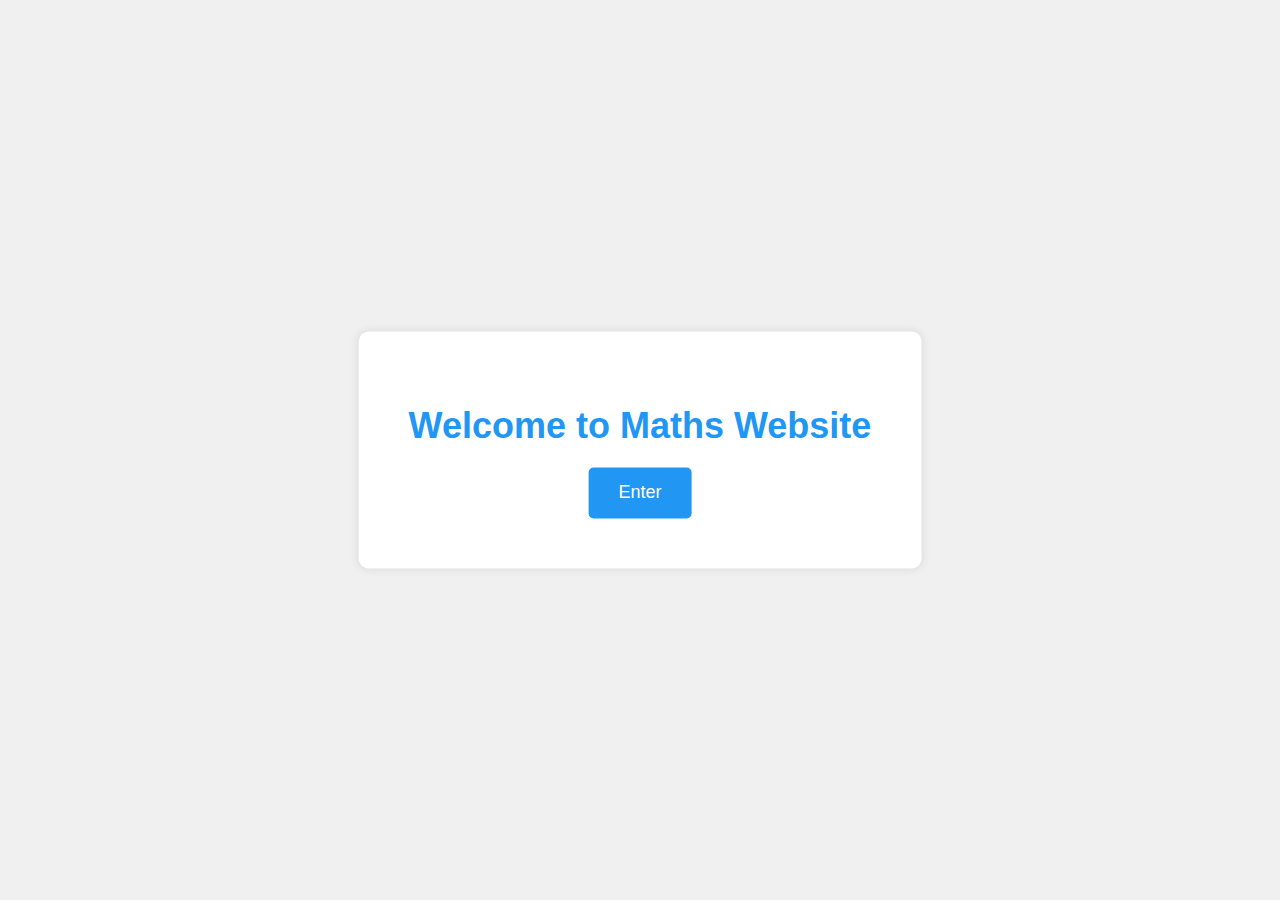
<file: index.html>
<!DOCTYPE html>
<html lang="en">
<head>
    <meta charset="UTF-8">
    <meta name="viewport" content="width=device-width, initial-scale=1.0">
    <title>Maths Website</title>
    <style>
        body { font-family: Arial, sans-serif; margin: 0; padding: 0; background-color: #fff; }
        #welcome-iframe { position: fixed; top: 0; left: 0; width: 100%; height: 100%; border: none; z-index: 1; background-color: #fff; }
        #main-content { text-align: center; margin-top: 50px; display: none; }
        .button { margin: 10px; padding: 15px 30px; font-size: 18px; cursor: pointer; border: none; border-radius: 5px; background-color: #2196F3; color: #fff;
            transition: background-color 0.3s ease; }
        .button:hover { background-color: #1976D2; }
        .welcome-container { position: absolute; top: 50%; left: 50%; transform: translate(-50%, -50%); text-align: center; background-color: #fff;
            padding: 50px; border-radius: 10px; box-shadow: 0 0 10px rgba(0, 0, 0, 0.1); }
        .welcome-container h1 { font-size: 36px; margin-bottom: 20px; color: #2196F3; }
        #enter-button { padding: 15px 30px; font-size: 18px; cursor: pointer; border: none; border-radius: 5px; background-color: #2196F3; color: #fff;
            transition: background-color 0.3s ease; }
        #enter-button:hover { background-color: #1976D2; }
    </style>
</head>
<body>
    <iframe id="welcome-iframe" srcdoc="
        <html>
            <body style='margin: 0; background-color: #f0f0f0;'>
                <div class='welcome-container'>
                    <h1>Welcome to Maths Website</h1>
                    <button id='enter-button'>Enter</button>
                    <script>
                        document.getElementById('enter-button').addEventListener('click', function() {
                            window.parent.document.getElementById('welcome-iframe').style.display = 'none';
                            window.parent.document.getElementById('main-content').style.display = 'block';
                        });
                    </script>
                </div>
                <style>
                    body { font-family: Arial, sans-serif; }
                    .welcome-container { position: absolute; top: 50%; left: 50%; transform: translate(-50%, -50%); text-align: center; background-color: #fff;
                        padding: 50px; border-radius: 10px; box-shadow: 0 0 10px rgba(0, 0, 0, 0.1); }
                    .welcome-container h1 { font-size: 36px; margin-bottom: 20px; color: #2196F3; }
                    #enter-button { padding: 15px 30px; font-size: 18px; cursor: pointer; border: none; border-radius: 5px; background-color: #2196F3;
                        color: #fff; transition: background-color 0.3s ease; }
                    #enter-button:hover { background-color: #1976D2; }
                </style>
            </body>
        </html>
    " frameborder="0" width="100%" height="100%"></iframe>
    <div id="main-content">
		<a href="https://harish040805.github.io/budget/"><button class="button" id="button1">Budget</button></a>
        <a href="https://harish040805.github.io/mathswebsite/bussinessmaths.html"><button class="button" id="button2">Bussiness Maths (Profit/Loss)</button></a>
		<a href="https://harish040805.github.io/mathswebsite/centeredpatterndrawer.html"><button class="button" id="button3">Centered Pattern Drawer</button></a>
		<a href="https://harish040805.github.io/mathswebsite/ceva.html"><button class="button" id="button4">CEVA (Custom Equation & Value Arbitration)</button></a>
		<a href="https://harish040805.github.io/newdatastructureconcepts/cycledetection.html"><button class="button" id="button5">Cycle Detection</button></a>
		<a href="https://harish040805.github.io/mathswebsite/eulersphicalculator.html"><button class="button" id="button6">Euler's φ (phi) Calculator</button></a>
		<a href="https://harish040805.github.io/mathswebsite/groupsandrings.html"><button class="button" id="button7">Groups & Rings</button></a>
		<a href="https://harish040805.github.io/mathswebsite/lcmhcfgcd.html"><button class="button" id="button8">LCM, HCF, GCD</button></a>
		<a href="https://harish040805.github.io/mathswebsite/linearcongruence.html"><button class="button" id="button9">Linear Congruence</button></a>
		<a href="https://harish040805.github.io/newtonslawofcooling/"><button class="button" id="button10">Newton's Law of Cooling</button></a>
		<a href="https://harish040805.github.io/mathswebsite/numberrangefinder.html"><button class="button" id="button11">Number Range Finder</button></a>
		<a href="https://harish040805.github.io/mathswebsite/primefinderfactorizer.html"><button class="button" id="button12">Prime Finder Factorizer</button></a>
    </div>
</body>
</html>
</file>
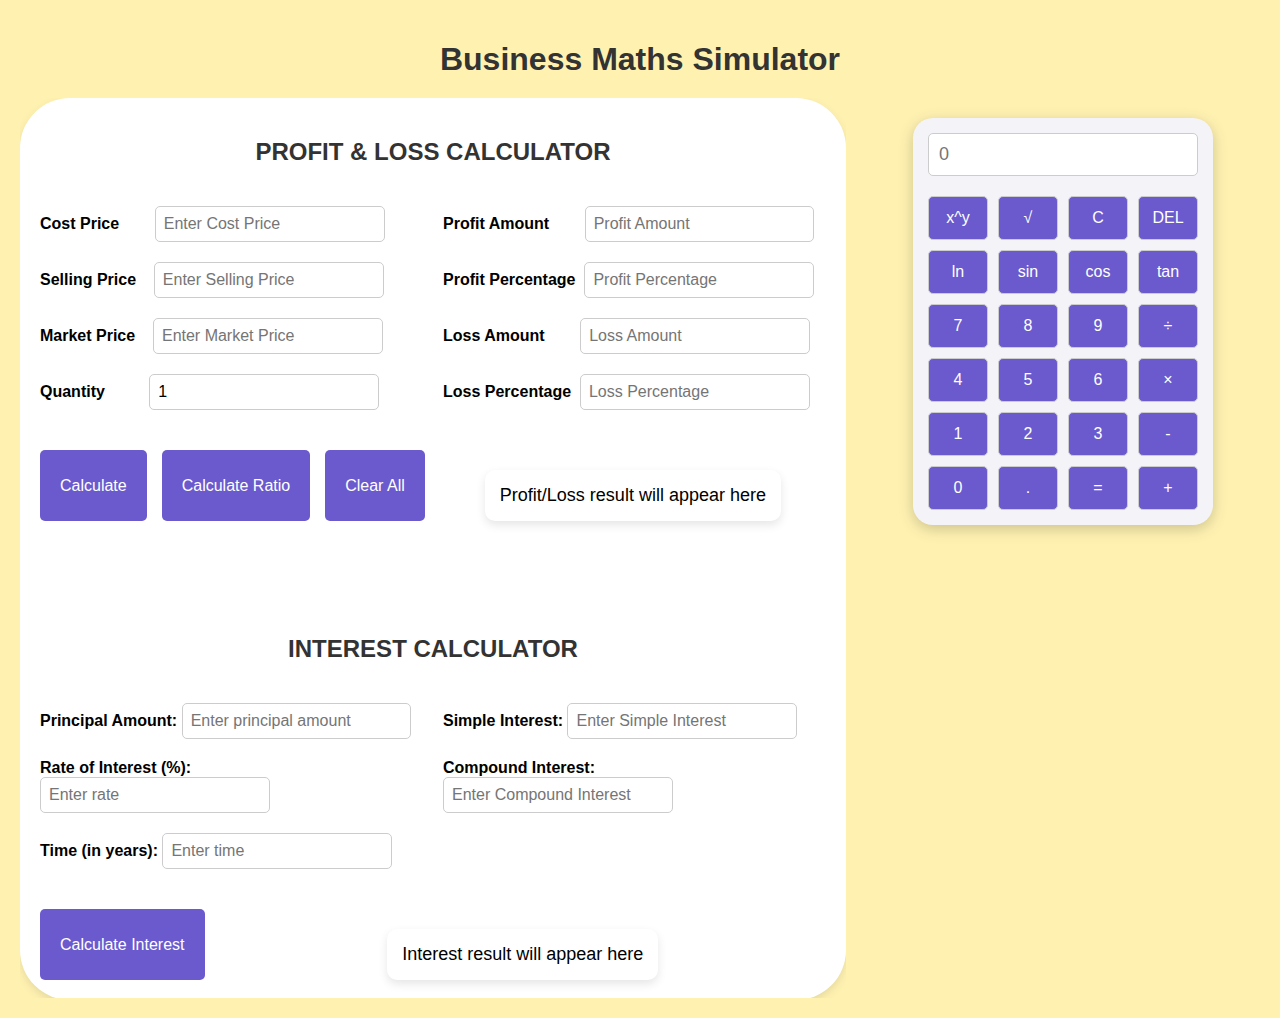
<file: bussinessmaths.html>
<!DOCTYPE html>
<html lang="en">
<head>
<meta charset="UTF-8">
<meta name="viewport" content="width=device-width, initial-scale=1.0">
<title>Business Maths Simulator</title>
<style>
body {font-family: Arial, sans-serif; background-color: #fff2b1; margin: 0; padding: 20px;}
h1.page-title {text-align: center; color: #333; margin-bottom: 20px;}
.container {max-width: 800px; margin: auto; background-color: #ffffff; padding: 20px; border-radius: 50px; display: flex; flex-wrap: wrap; gap: 20px; box-shadow: 0 4px 10px rgba(0,0,0,0.1); }
.container h2 {width: 100%; text-align: center; margin-bottom: 20px; color: #333;}
.column {flex: 1 1 45%; display: flex; flex-direction: column; gap: 15px;}
.column label {font-weight: bold; margin-bottom: 5px;}
.column input {padding: 8px; font-size: 16px; border-radius: 5px; border: 1px solid #ccc; width: 60%; box-sizing: border-box;}
.button-container {width: 100%; text-align: center; margin-top: 15px; display: flex; justify-content: center; gap: 15px;}
.button-container button {padding: 2px 20px; font-size: 16px; border-radius: 5px; border: none; background-color: #6a5acd; color: white; cursor: pointer;}
.button-container button:hover {background-color: #5748b5;}
.result-container {max-width: 800px; margin: 20px auto 0 auto; background-color: #ffffff; padding: 15px; border-radius: 10px; 
box-shadow: 0 4px 10px rgba(0,0,0,0.1); font-size: 18px;}
.right-div button {padding: 12px; font-size: 16px; border-radius: 5px; border: 1px solid #ccc; background-color: #6a5acd; color: white; cursor: pointer;}
.right-div button:hover {background-color: #5748b5;}
.main-container {display: flex; height: 100vh; gap: 20px;}
.left-div {flex: 7; overflow-y: auto;}
.right-div {flex: 3; padding: 20px; overflow-y: auto; height: 70%;}
.calculatorbody {width: 100%; max-width: 300px; margin: auto; background-color: #f4f4f8; 
padding: 15px; border-radius: 20px; box-shadow: 0 4px 15px rgba(0,0,0,0.2); display: flex; flex-direction: column; gap: 10px; box-sizing: border-box;}
</style>
</head>
<body>
<h1 class="page-title">Business Maths Simulator</h1>
<div class="main-container">  
<div class="left-div" style="flex: 7;">
<div class="container">
  <h2>PROFIT & LOSS CALCULATOR</h2>
  <div class="column">
    <label for="costPrice">Cost Price &nbsp; &nbsp; &nbsp; &nbsp;<input type="number" id="costPrice" placeholder="Enter Cost Price"></label>
    <label for="sellingPrice">Selling Price &nbsp; &nbsp;<input type="number" id="sellingPrice" placeholder="Enter Selling Price"></label>
    <label for="marketPrice">Market Price &nbsp; &nbsp;<input type="number" id="marketPrice" placeholder="Enter Market Price"></label>
    <label for="quantity">Quantity &nbsp; &nbsp; &nbsp; &nbsp; &nbsp;<input type="number" id="quantity" placeholder="Enter Quantity" value="1" min="1"></label>
  </div>
  <div class="column">
    <label for="profitAmount">Profit Amount &nbsp; &nbsp; &nbsp; &nbsp;<input type="number" id="profitAmount" placeholder="Profit Amount"></label>
    <label for="profitPercentage">Profit Percentage &nbsp;<input type="number" id="profitPercentage" placeholder="Profit Percentage"></label>
    <label for="lossAmount">Loss Amount &nbsp; &nbsp; &nbsp; &nbsp;<input type="number" id="lossAmount" placeholder="Loss Amount"></label>
    <label for="lossPercentage">Loss Percentage &nbsp;<input type="number" id="lossPercentage" placeholder="Loss Percentage"></label>
  </div>
  <div class="button-container">
      <button id="calculateBtn">Calculate</button>
      <button id="ratioBtn">Calculate Ratio</button>
      <button id="clearBtn">Clear All</button>
      <div class="result-container" id="result">Profit/Loss result will appear here</div>
  </div>
  <br><br><br>
  <h2>INTEREST CALCULATOR</h2>
<div style="display: flex; flex-wrap: wrap; gap: 20px; width: 100%;">
  <div class="column">
    <label>Principal Amount: <input type="number" id="principal" placeholder="Enter principal amount"></label>
    <label>Rate of Interest (%): <input type="number" id="rate" placeholder="Enter rate"></label>
    <label>Time (in years): <input type="number" id="time" placeholder="Enter time"></label>
  </div>
  <div class="column">
    <label>Simple Interest: <input type="number" id="simpleInterest" placeholder="Enter Simple Interest"></label>
    <label>Compound Interest: <input type="number" id="compoundInterest" placeholder="Enter Compound Interest"></label>
  </div>
  <div class="button-container">
    <button onclick="updateInterest()">Calculate Interest</button>
    <div class="result-container" id="interestResult">Interest result will appear here</div>
  </div>
</div>
</div>
</div>
<div class="right-div">
  <div class="calculatorbody">
  <input type="text" id="calcDisplay" placeholder="0" readonly style="width:100%; padding:10px; font-size:18px; margin-bottom:10px; border-radius:5px; border:1px solid #ccc; box-sizing:border-box;">
  <div id="calcButtons" style="display:grid; grid-template-columns: repeat(4, 1fr); gap:10px;">
    <button onclick="appendFunction('Math.pow(')">x^y</button>
    <button onclick="appendFunction('Math.sqrt(')">√</button>
    <button onclick="clearDisplay()">C</button>
    <button onclick="deleteLast()">DEL</button>
    <button onclick="appendFunction('Math.log(')">ln</button>
    <button onclick="appendFunction('Math.sin(')">sin</button>
    <button onclick="appendFunction('Math.cos(')">cos</button>
    <button onclick="appendFunction('Math.tan(')">tan</button>
    <button onclick="appendValue('7')">7</button>
    <button onclick="appendValue('8')">8</button>
    <button onclick="appendValue('9')">9</button>
    <button onclick="appendValue('/')">÷</button>
    <button onclick="appendValue('4')">4</button>
    <button onclick="appendValue('5')">5</button>
    <button onclick="appendValue('6')">6</button>
    <button onclick="appendValue('*')">×</button>
    <button onclick="appendValue('1')">1</button>
    <button onclick="appendValue('2')">2</button>
    <button onclick="appendValue('3')">3</button>
    <button onclick="appendValue('-')">-</button>
    <button onclick="appendValue('0')">0</button>
    <button onclick="appendValue('.')">.</button>
    <button onclick="calculateResult()">=</button>
    <button onclick="appendValue('+')">+</button>
  </div>
  </div>
</div>
</div>
<script>
  const display = document.getElementById('calcDisplay');
  function appendValue(val){ display.value += val; }
  function appendFunction(func){ display.value += func; }
  function clearDisplay(){ display.value = ''; }
  function deleteLast(){ display.value = display.value.slice(0,-1); }
  function calculateResult(){
    try { display.value = eval(display.value); } 
    catch(e){ display.value = 'Error'; }
  }
</script>
<script>
const costPrice = document.getElementById('costPrice');
const sellingPrice = document.getElementById('sellingPrice');
const marketPrice = document.getElementById('marketPrice');
const profitAmount = document.getElementById('profitAmount');
const profitPercentage = document.getElementById('profitPercentage');
const lossAmount = document.getElementById('lossAmount');
const lossPercentage = document.getElementById('lossPercentage');
const resultDiv = document.getElementById('result');
const clearBtn = document.getElementById('clearBtn');
const calculateBtn = document.getElementById('calculateBtn');
const quantity = document.getElementById('quantity');
quantity.addEventListener('input', () => {
  if(quantity.value === '' || parseInt(quantity.value) < 1){
    quantity.value = 1;
  }
});

function calculate() {
  let cp = parseFloat(costPrice.value) || 0;
  let sp = parseFloat(sellingPrice.value) || 0;
  let mp = parseFloat(marketPrice.value) || 0;
  let pAmt = parseFloat(profitAmount.value) || 0;
  let pPer = parseFloat(profitPercentage.value) || 0;
  let lAmt = parseFloat(lossAmount.value) || 0;
  let lPer = parseFloat(lossPercentage.value) || 0;
  let qty = parseInt(quantity.value) || 1;
  let computedCP = cp, computedSP = sp, computedMP = mp;
  let computedProfit = 0, computedProfitPer = 0, computedLoss = 0, computedLossPer = 0;

  if(cp && sp){
    if(sp > cp){ computedProfit = sp - cp; computedProfitPer = (computedProfit / cp) * 100; } 
    else if(cp > sp){ computedLoss = cp - sp; computedLossPer = (computedLoss / cp) * 100; }
    computedMP = sp;
  }
  else if(cp && pAmt){
    computedSP = cp + pAmt;
    computedProfit = pAmt;
    computedProfitPer = (pAmt / cp) * 100;
    computedMP = computedSP;
  }
  else if(cp && pPer){
    computedProfit = (pPer / 100) * cp;
    computedSP = cp + computedProfit;
    computedProfitPer = pPer;
    computedMP = computedSP;
  }
  else if(cp && lAmt){
    computedSP = cp - lAmt;
    computedLoss = lAmt;
    computedLossPer = (lAmt / cp) * 100;
    computedMP = computedSP;
  }
  else if(cp && lPer){
    computedLoss = (lPer / 100) * cp;
    computedSP = cp - computedLoss;
    computedLossPer = lPer;
    computedMP = computedSP;
  }
  else if(sp && pAmt){
    computedCP = sp - pAmt;
    computedProfit = pAmt;
    computedProfitPer = (pAmt / computedCP) * 100;
    computedMP = sp;
  }
  else if(sp && pPer){
    computedCP = sp / (1 + pPer / 100);
    computedProfit = sp - computedCP;
    computedProfitPer = (computedProfit / computedCP) * 100;
    computedMP = sp;
  }
  else if(sp && lAmt){
    computedCP = sp + lAmt;
    computedLoss = lAmt;
    computedLossPer = (lAmt / computedCP) * 100;
    computedMP = sp;
  }
  else if(sp && lPer){
    computedCP = sp / (1 - lPer / 100);
    computedLoss = computedCP - sp;
    computedLossPer = (computedLoss / computedCP) * 100;
    computedMP = sp;
  }
  computedProfit *= qty;
  computedLoss *= qty;
  costPrice.value = computedCP ? computedCP.toFixed(2) : '';
  sellingPrice.value = computedSP ? computedSP.toFixed(2) : '';
  marketPrice.value = computedMP ? computedMP.toFixed(2) : '';
  profitAmount.value = computedProfit ? computedProfit.toFixed(2) : '';
  profitPercentage.value = computedProfitPer ? computedProfitPer.toFixed(2) : '';
  lossAmount.value = computedLoss ? computedLoss.toFixed(2) : '';
  lossPercentage.value = computedLossPer ? computedLossPer.toFixed(2) : '';
  let resultText = '';
  if(computedProfit) resultText = `Profit: ${computedProfit.toFixed(2)} (${computedProfitPer.toFixed(2)}%)`;
  else if(computedLoss) resultText = `Loss: ${computedLoss.toFixed(2)} (${computedLossPer.toFixed(2)}%)`;
  else resultText = 'Result will appear here';
  resultDiv.textContent = resultText;
}

clearBtn.addEventListener('click', () => {
  [costPrice, sellingPrice, marketPrice, profitAmount, profitPercentage, lossAmount, lossPercentage].forEach(i => i.value = '');
  resultDiv.textContent = 'Result will appear here';
});
calculateBtn.addEventListener('click', calculate);

function updateInterest() {
  const pEl = document.getElementById("principal");
  const rEl = document.getElementById("rate");
  const tEl = document.getElementById("time");
  const siEl = document.getElementById("simpleInterest");
  const ciEl = document.getElementById("compoundInterest");
  const output = document.getElementById("interestResult");

  let P = parseFloat(pEl.value);
  let R = parseFloat(rEl.value);
  let T = parseFloat(tEl.value);
  let SI = parseFloat(siEl.value) || NaN;
  let CI = parseFloat(ciEl.value) || NaN;

  if (!isNaN(P) && !isNaN(R) && !isNaN(T) && isNaN(SI) && isNaN(CI)) {
    SI = (P * R * T) / 100;
    CI = P * (Math.pow((1 + R / 100), T)) - P;
    siEl.value = SI.toFixed(2);
    ciEl.value = CI.toFixed(2);
    output.innerText = `Simple Interest = ₹${SI.toFixed(2)}\nCompound Interest = ₹${CI.toFixed(2)}`;
  }
  else if (!isNaN(P) && !isNaN(R) && !isNaN(T) && !isNaN(SI) && isNaN(CI)) {
    CI = P * (Math.pow((1 + R / 100), T)) - P;
    ciEl.value = CI.toFixed(2);
    output.innerText = `Simple Interest = ₹${SI.toFixed(2)}\nCompound Interest = ₹${CI.toFixed(2)}`;
  }
  else if (!isNaN(P) && !isNaN(R) && !isNaN(T) && isNaN(SI) && !isNaN(CI)) {
    SI = (P * R * T) / 100;
    siEl.value = SI.toFixed(2);
    output.innerText = `Simple Interest = ₹${SI.toFixed(2)}\nCompound Interest = ₹${CI.toFixed(2)}`;
  }
  else if (!isNaN(SI) && !isNaN(CI) && (isNaN(P) || isNaN(R) || isNaN(T))) {
    output.innerText = `Both SI and CI provided.\nCannot uniquely determine P, R, T without more data.`;
  }
  else {output.innerText = "Interest result will appear here";}
}
</script>
</body>
</html>
</file>
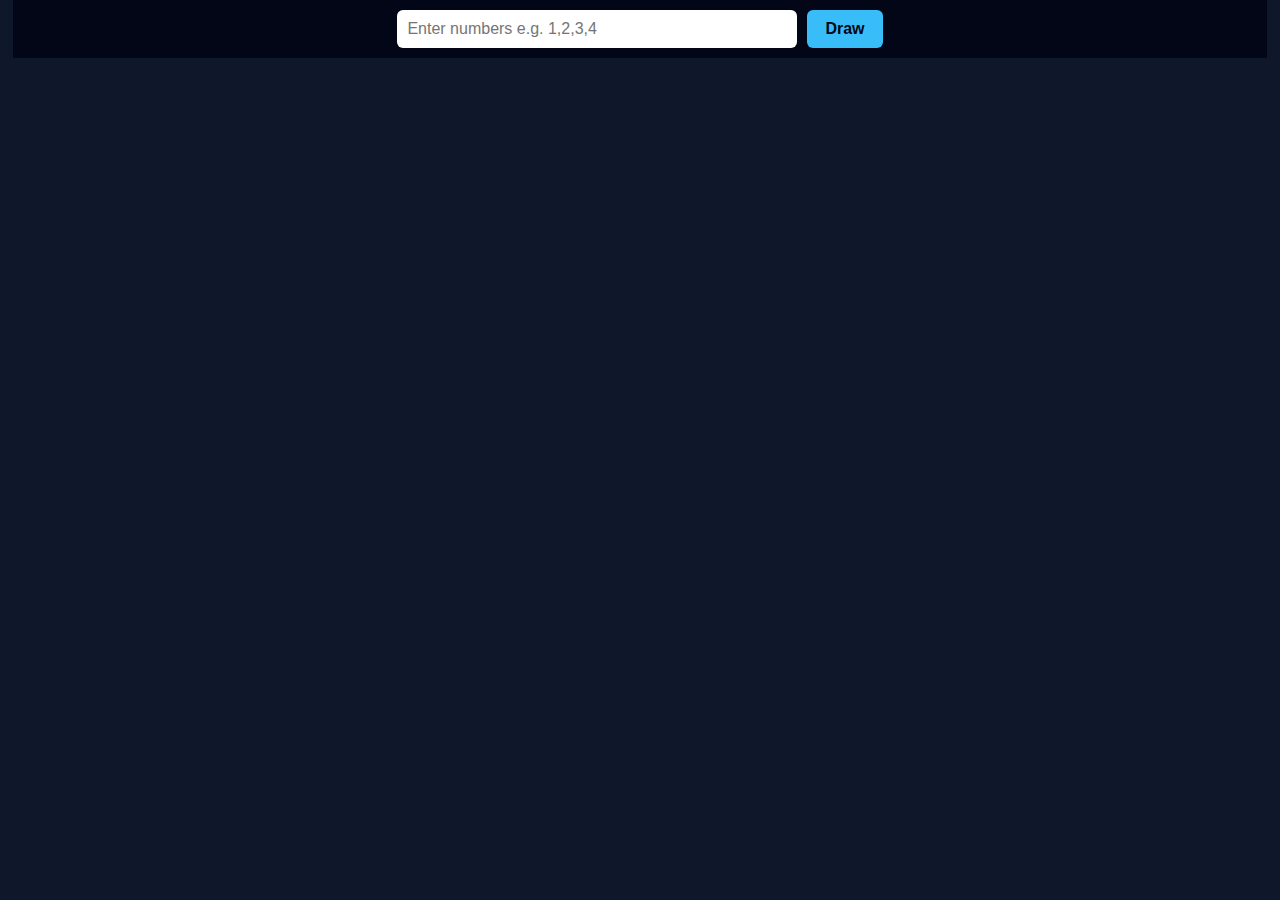
<file: Centered Pattern Drawer.html>
<!DOCTYPE html>
<html lang="en">
<head>
<meta charset="UTF-8">
<meta name="viewport" content="width=device-width, initial-scale=1.0">
<title>Centered Pattern Drawer</title>
<style>
    * { box-sizing: border-box; }
    body { margin: 0; font-family: Arial, sans-serif; background: #0f172a; color: #e5e7eb; display: flex;
        flex-direction: column; align-items: center; height: 100vh; overflow: hidden; }
    .input-bar { width: 98vw; padding: 10px; display: flex; gap: 10px; justify-content: center; 
		background: #020617; }
    input { flex: 1; max-width: 400px; padding: 10px; font-size: 16px; border-radius: 6px;
        border: none; outline: none; }
    button { padding: 10px 18px; font-size: 16px; border: none; border-radius: 6px; cursor: pointer; 
		background: #38bdf8; color: #020617; font-weight: bold; }
    button:hover { background: #0ea5e9; }
    .canvas { width: 98vw; height: 98vh; display: flex; align-items: center; justify-content: center;
        overflow: hidden; }
    .pattern { display: flex; flex-direction: column; align-items: center; justify-content: center;
		gap: 6px; }
    .row { display: flex; gap: 6px; justify-content: center; }
	.block { width: 22px; height: 22px; border-radius: 6px; background: linear-gradient(135deg, #38bdf8, #6366f1);
		box-shadow: 0 4px 10px rgba(56,189,248,0.4); }
@media (max-width: 600px) {
    .block {
        width: 16px;
        height: 16px;
        border-radius: 4px;
    }
}
</style>
</head>
<body>
<div class="input-bar">
    <input id="series" placeholder="Enter numbers e.g. 1,2,3,4">
    <button onclick="drawPattern()">Draw</button>
</div>
<div class="canvas">
    <div id="pattern" class="pattern"></div>
</div>
<script>
function drawPattern() {
    const input = document.getElementById("series").value.trim();
    const container = document.getElementById("pattern");
    container.innerHTML = "";
    if (!input) return;
    const numbers = input.split(",").map(n => parseInt(n.trim())).filter(n => !isNaN(n) && n > 0);
    if (numbers.length === 0) return;
    const maxStars = Math.max(...numbers);
    const maxWidth = Math.min(window.innerWidth * 0.98, maxStars * 12);
    const maxHeight = Math.min(window.innerHeight * 0.98, numbers.length * 20);
    container.style.maxWidth = maxWidth + "px";
    container.style.maxHeight = maxHeight + "px";

numbers.forEach(n => {
    const row = document.createElement("div");
    row.className = "row";

    for (let i = 0; i < n; i++) {
        const block = document.createElement("div");
        block.className = "block";
        row.appendChild(block);
    }

    container.appendChild(row);
});
    const scaleX = maxWidth / (maxStars * 12);
    const scaleY = maxHeight / (numbers.length * 20);
    const scale = Math.min(1, scaleX, scaleY);
    container.style.transform = `scale(${scale})`;
}
</script>
</body>
</html>
</file>
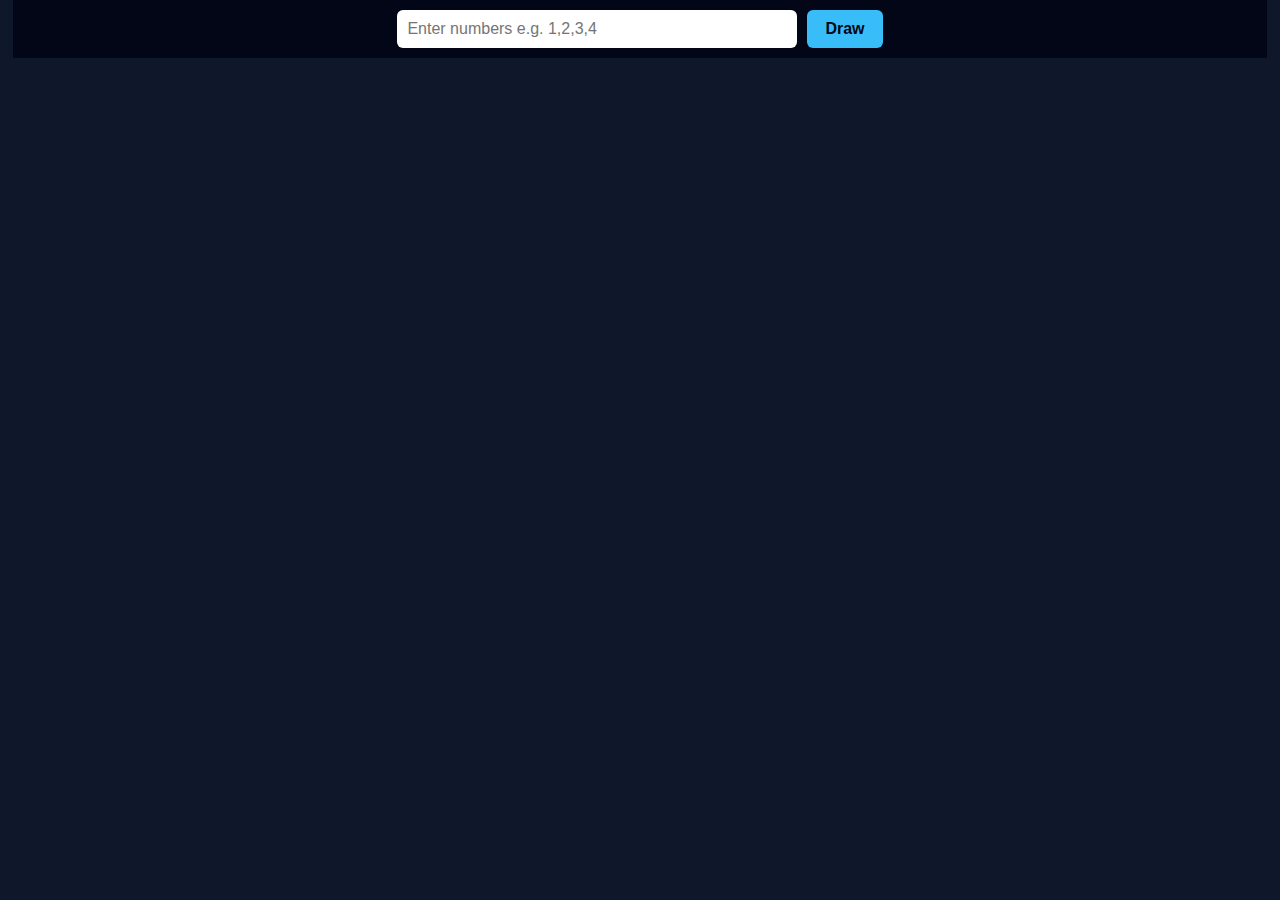
<file: centeredpatterndrawer.html>
<!DOCTYPE html>
<html lang="en">
<head>
<meta charset="UTF-8">
<meta name="viewport" content="width=device-width, initial-scale=1.0">
<title>Centered Pattern Drawer</title>
<style>
    * { box-sizing: border-box; }
    body { margin: 0; font-family: Arial, sans-serif; background: #0f172a; color: #e5e7eb; display: flex;
        flex-direction: column; align-items: center; height: 100vh; overflow: hidden; }
    .input-bar { width: 98vw; padding: 10px; display: flex; gap: 10px; justify-content: center; 
		background: #020617; }
    input { flex: 1; max-width: 400px; padding: 10px; font-size: 16px; border-radius: 6px;
        border: none; outline: none; }
    button { padding: 10px 18px; font-size: 16px; border: none; border-radius: 6px; cursor: pointer; 
		background: #38bdf8; color: #020617; font-weight: bold; }
    button:hover { background: #0ea5e9; }
    .canvas { width: 98vw; height: 98vh; display: flex; align-items: center; justify-content: center;
        overflow: hidden; }
    .pattern { display: flex; flex-direction: column; align-items: center; justify-content: center;
		gap: 6px; }
    .row { display: flex; gap: 6px; justify-content: center; }
	.block { width: 22px; height: 22px; border-radius: 6px; background: linear-gradient(135deg, #38bdf8, #6366f1);
		box-shadow: 0 4px 10px rgba(56,189,248,0.4); }
@media (max-width: 600px) {
    .block {
        width: 16px;
        height: 16px;
        border-radius: 4px;
    }
}
</style>
</head>
<body>
<div class="input-bar">
    <input id="series" placeholder="Enter numbers e.g. 1,2,3,4">
    <button onclick="drawPattern()">Draw</button>
</div>
<div class="canvas">
    <div id="pattern" class="pattern"></div>
</div>
<script>
function drawPattern() {
    const input = document.getElementById("series").value.trim();
    const container = document.getElementById("pattern");
    container.innerHTML = "";
    if (!input) return;
    const numbers = input.split(",").map(n => parseInt(n.trim())).filter(n => !isNaN(n) && n > 0);
    if (numbers.length === 0) return;
    const maxStars = Math.max(...numbers);
    const maxWidth = Math.min(window.innerWidth * 0.98, maxStars * 12);
    const maxHeight = Math.min(window.innerHeight * 0.98, numbers.length * 20);
    container.style.maxWidth = maxWidth + "px";
    container.style.maxHeight = maxHeight + "px";

numbers.forEach(n => {
    const row = document.createElement("div");
    row.className = "row";

    for (let i = 0; i < n; i++) {
        const block = document.createElement("div");
        block.className = "block";
        row.appendChild(block);
    }

    container.appendChild(row);
});
    const scaleX = maxWidth / (maxStars * 12);
    const scaleY = maxHeight / (numbers.length * 20);
    const scale = Math.min(1, scaleX, scaleY);
    container.style.transform = `scale(${scale})`;
}
</script>
</body>
</html>
</file>
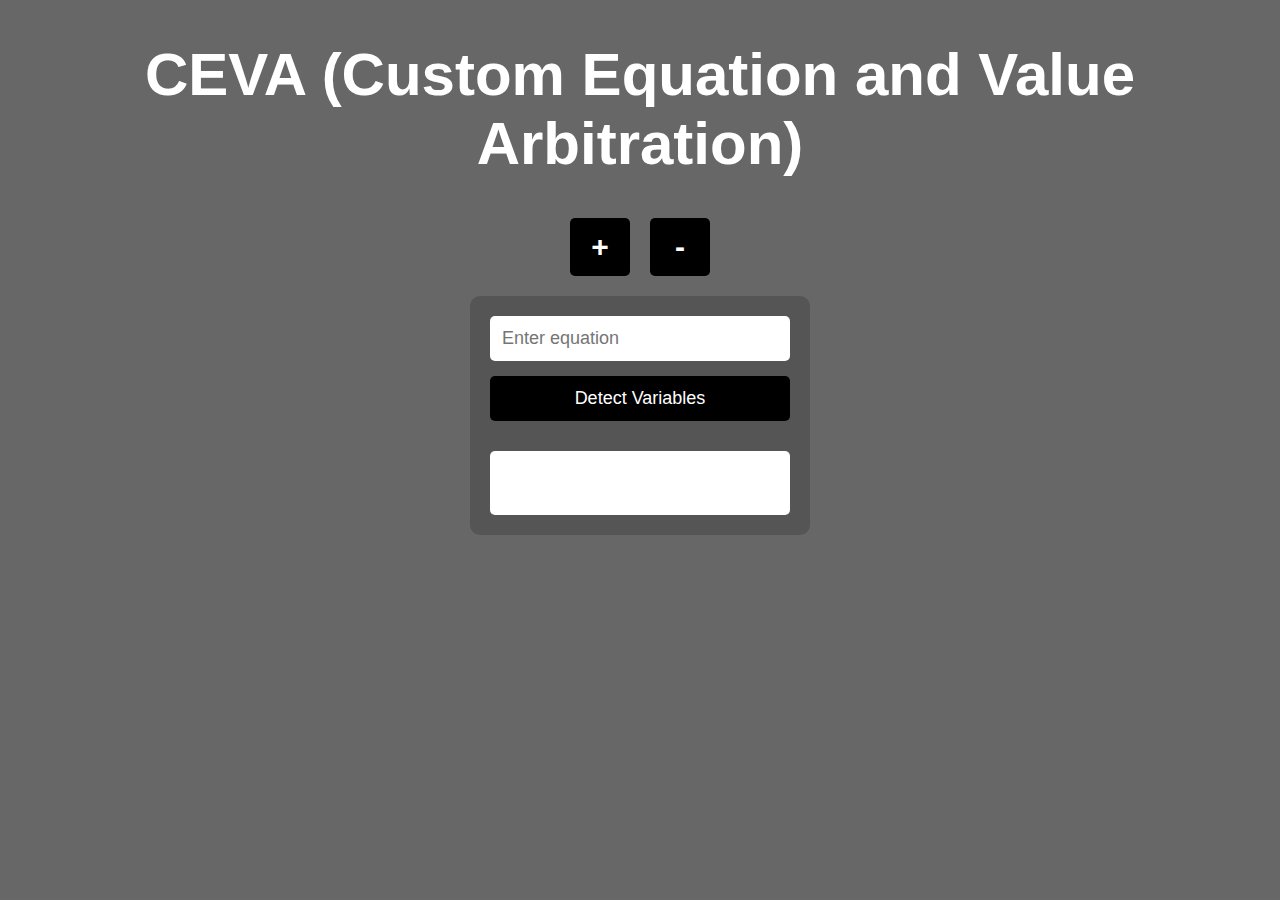
<file: ceva.html>
<!DOCTYPE html>
<html lang="en">
<head>
<meta charset="UTF-8">
<meta name="viewport" content="width=device-width, initial-scale=1.0">
<title>CEVA (Custom Equation and Value Arbitration)</title>
<style>
html, body { height: auto; min-height: 100%; overflow: auto; }
html::-webkit-scrollbar, body::-webkit-scrollbar { display: none; }
.main { display: flex; flex-direction: row; gap: 30px; padding: 20px; flex-wrap: nowrap; justify-content: center; overflow-x: auto; overflow-y: visible; }
.main::-webkit-scrollbar { display: none; }
body{ background:#676767; margin:0; padding:0; color:#fff; font-family:Arial, sans-serif; overflow:hidden; }
h1{ text-align:center; font-size:60px; margin-top:40px; }
.block{ background:#555; padding:20px; border-radius:10px; display:flex; flex-direction:column; gap:15px; min-width:300px; }
input,button{ padding:12px; font-size:18px; border:none; border-radius:5px; }
button{ background:#000; color:#fff; cursor:pointer; }
.output{ padding:12px; background:#fff; color:#000; font-size:20px; border-radius:5px; min-height:40px; }
.varBox{ display:flex; flex-direction:column; gap:10px; }
.addRemove{ display:flex; justify-content:center; gap:20px; }
.plus, .minus{ width:60px; font-size:30px; font-weight:bold; }
</style>
</head>
<body>
<h1>CEVA (Custom Equation and Value Arbitration)</h1>
<div class="addRemove">
    <button class="plus" onclick="addBlock()">+</button>
    <button class="minus" onclick="removeBlock()">-</button>
</div>
<div id="main" class="main"></div>
<script>
let count=0;
function addBlock(){
    count++;
    let block=document.createElement("div");
    block.className="block";
    block.id="block_"+count;
    block.innerHTML=`
        <input id="eq_${count}" type="text" placeholder="Enter equation">
        <button onclick="detectVars(${count})">Detect Variables</button>
        <div id="vars_${count}" class="varBox"></div>
        <div class="output" id="out_${count}"></div>
    `;
    document.getElementById("main").appendChild(block);
    document.getElementById("eq_"+count).oninput=function(){ dynamicSolve(count); };
}
function removeBlock(){ if(count>0){ let block=document.getElementById("block_"+count); block.remove(); count--; } }
function detectVars(id){
    let eq=document.getElementById("eq_"+id).value;
    let varsContainer=document.getElementById("vars_"+id);
    varsContainer.innerHTML="";
    let vars=[...new Set(eq.replace(/[^a-zA-Z]/g,"").split(""))];
    vars.forEach(v=>{ let i=document.createElement("input"); i.type="number"; i.placeholder=v+" value"; 
                        i.id="var_"+id+"_"+v; i.oninput=function(){ dynamicSolve(id); }; varsContainer.appendChild(i);
                    });
                dynamicSolve(id);
}
function convertToJS(expr){
    expr = expr.replace(/([0-9])([a-zA-Z])/g, "$1*$2");    
    expr = expr.replace(/([a-zA-Z])([0-9])/g, "$1*$2");    
    expr = expr.replace(/([a-zA-Z])\(/g, "$1*(");
    expr = expr.replace(/\)([a-zA-Z])/g, ")*$1");
    expr = expr.replace(/\)\(/g, ")*(");
    return expr;
}
function dynamicSolve(id){
    let eq=document.getElementById("eq_"+id).value;
    let jsEq=convertToJS(eq);
    let vars=[...new Set(eq.replace(/[^a-zA-Z]/g,"").split(""))];
    let args=[];
    let vals=[];
    vars.forEach(v=>{
        args.push(v);
        let box=document.getElementById("var_"+id+"_"+v);
        vals.push(box && box.value!=="" ? parseFloat(box.value) : 0);
    });
    try{
        let result=Function(...args,"return "+jsEq)(...vals);
        document.getElementById("out_"+id).innerText=result;
    }catch(e){ document.getElementById("out_"+id).innerText="Invalid equation"; }
}
addBlock();
</script>
</body>
</html>
</file>
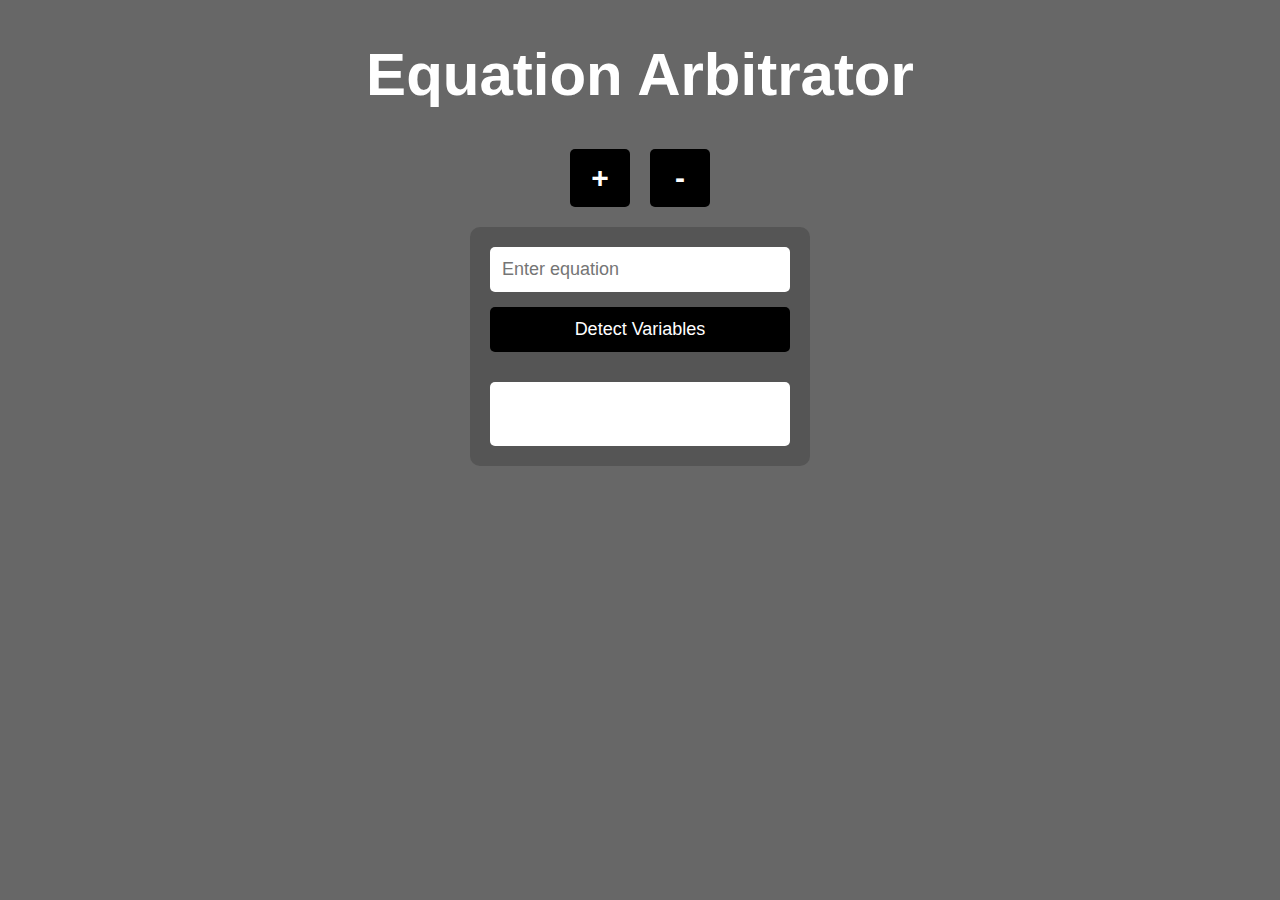
<file: Equation Arbitrator.html>
<!DOCTYPE html>
<html lang="en">
<head>
<meta charset="UTF-8">
<meta name="viewport" content="width=device-width, initial-scale=1.0">
<title>Equation Arbitrator</title>
<style>
html, body { height: auto; min-height: 100%; overflow: auto; }
html::-webkit-scrollbar, body::-webkit-scrollbar { display: none; }
.main { display: flex; flex-direction: row; gap: 30px; padding: 20px; flex-wrap: nowrap; justify-content: center; overflow-x: auto; overflow-y: visible; }
.main::-webkit-scrollbar { display: none; }
body{ background:#676767; margin:0; padding:0; color:#fff; font-family:Arial, sans-serif; overflow:hidden; }
h1{ text-align:center; font-size:60px; margin-top:40px; }
.block{ background:#555; padding:20px; border-radius:10px; display:flex; flex-direction:column; gap:15px; min-width:300px; }
input,button{ padding:12px; font-size:18px; border:none; border-radius:5px; }
button{ background:#000; color:#fff; cursor:pointer; }
.output{ padding:12px; background:#fff; color:#000; font-size:20px; border-radius:5px; min-height:40px; }
.varBox{ display:flex; flex-direction:column; gap:10px; }
.addRemove{ display:flex; justify-content:center; gap:20px; }
.plus, .minus{ width:60px; font-size:30px; font-weight:bold; }
</style>
</head>
<body>
<h1>Equation Arbitrator</h1>
<div class="addRemove">
    <button class="plus" onclick="addBlock()">+</button>
    <button class="minus" onclick="removeBlock()">-</button>
</div>
<div id="main" class="main"></div>
<script>
let count=0;
function addBlock(){
    count++;
    let block=document.createElement("div");
    block.className="block";
    block.id="block_"+count;
    block.innerHTML=`
        <input id="eq_${count}" type="text" placeholder="Enter equation">
        <button onclick="detectVars(${count})">Detect Variables</button>
        <div id="vars_${count}" class="varBox"></div>
        <div class="output" id="out_${count}"></div>
    `;
    document.getElementById("main").appendChild(block);
    document.getElementById("eq_"+count).oninput=function(){ dynamicSolve(count); };
}
function removeBlock(){ if(count>0){ let block=document.getElementById("block_"+count); block.remove(); count--; } }
function detectVars(id){
    let eq=document.getElementById("eq_"+id).value;
    let varsContainer=document.getElementById("vars_"+id);
    varsContainer.innerHTML="";
    let vars=[...new Set(eq.replace(/[^a-zA-Z]/g,"").split(""))];
    vars.forEach(v=>{ let i=document.createElement("input"); i.type="number"; i.placeholder=v+" value"; 
                        i.id="var_"+id+"_"+v; i.oninput=function(){ dynamicSolve(id); }; varsContainer.appendChild(i);
                    });
                dynamicSolve(id);
}
function convertToJS(expr){
    expr = expr.replace(/([0-9])([a-zA-Z])/g, "$1*$2");    
    expr = expr.replace(/([a-zA-Z])([0-9])/g, "$1*$2");    
    expr = expr.replace(/([a-zA-Z])\(/g, "$1*(");
    expr = expr.replace(/\)([a-zA-Z])/g, ")*$1");
    expr = expr.replace(/\)\(/g, ")*(");
    return expr;
}
function dynamicSolve(id){
    let eq=document.getElementById("eq_"+id).value;
    let jsEq=convertToJS(eq);
    let vars=[...new Set(eq.replace(/[^a-zA-Z]/g,"").split(""))];
    let args=[];
    let vals=[];
    vars.forEach(v=>{
        args.push(v);
        let box=document.getElementById("var_"+id+"_"+v);
        vals.push(box && box.value!=="" ? parseFloat(box.value) : 0);
    });
    try{
        let result=Function(...args,"return "+jsEq)(...vals);
        document.getElementById("out_"+id).innerText=result;
    }catch(e){ document.getElementById("out_"+id).innerText="Invalid equation"; }
}
addBlock();
</script>
</body>
</html>
</file>
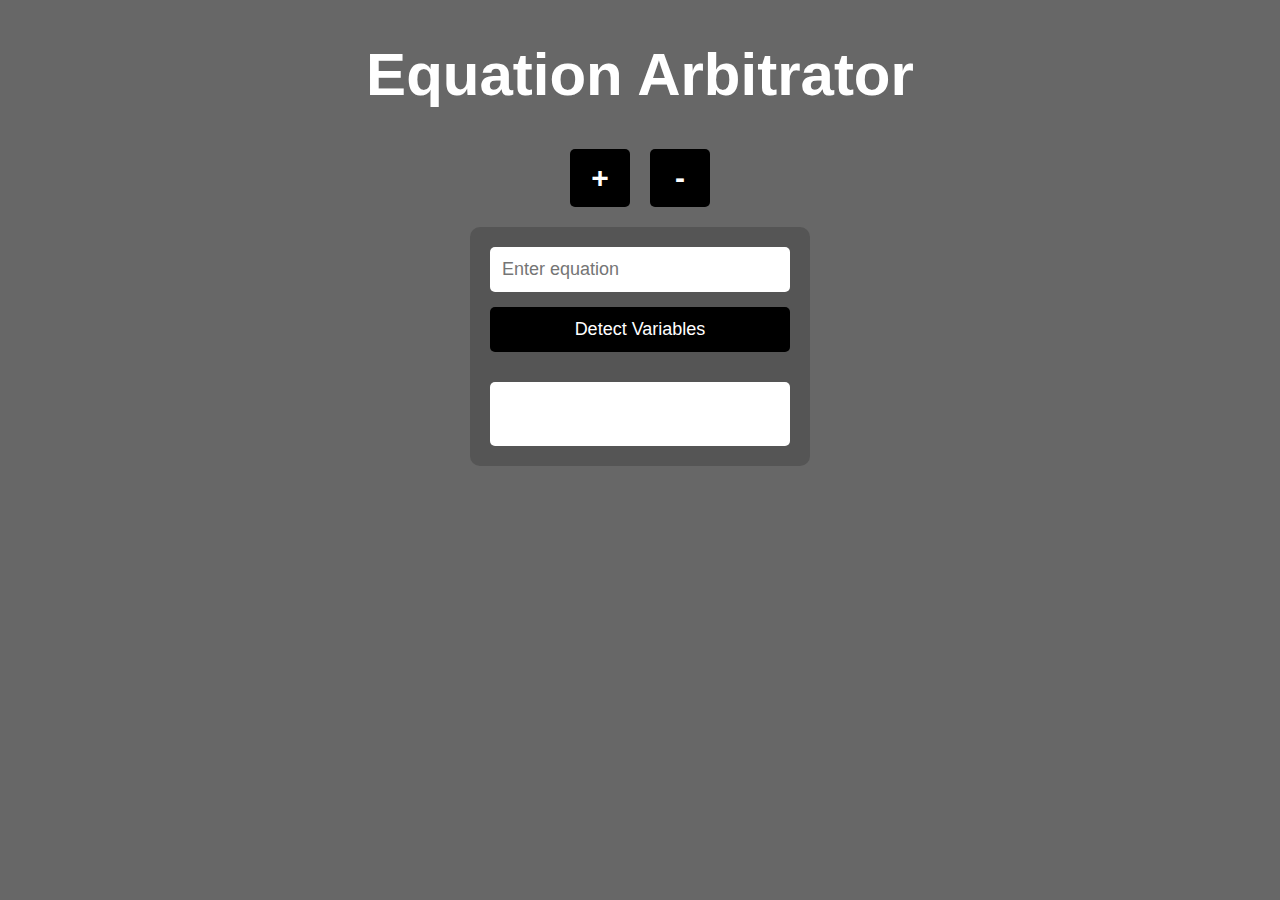
<file: equationarbitrator.html>
<!DOCTYPE html>
<html lang="en">
<head>
<meta charset="UTF-8">
<meta name="viewport" content="width=device-width, initial-scale=1.0">
<title>Equation Arbitrator</title>
<style>
html, body { height: auto; min-height: 100%; overflow: auto; }
html::-webkit-scrollbar, body::-webkit-scrollbar { display: none; }
.main { display: flex; flex-direction: row; gap: 30px; padding: 20px; flex-wrap: nowrap; justify-content: center; overflow-x: auto; overflow-y: visible; }
.main::-webkit-scrollbar { display: none; }
body{ background:#676767; margin:0; padding:0; color:#fff; font-family:Arial, sans-serif; overflow:hidden; }
h1{ text-align:center; font-size:60px; margin-top:40px; }
.block{ background:#555; padding:20px; border-radius:10px; display:flex; flex-direction:column; gap:15px; min-width:300px; }
input,button{ padding:12px; font-size:18px; border:none; border-radius:5px; }
button{ background:#000; color:#fff; cursor:pointer; }
.output{ padding:12px; background:#fff; color:#000; font-size:20px; border-radius:5px; min-height:40px; }
.varBox{ display:flex; flex-direction:column; gap:10px; }
.addRemove{ display:flex; justify-content:center; gap:20px; }
.plus, .minus{ width:60px; font-size:30px; font-weight:bold; }
</style>
</head>
<body>
<h1>Equation Arbitrator</h1>
<div class="addRemove">
    <button class="plus" onclick="addBlock()">+</button>
    <button class="minus" onclick="removeBlock()">-</button>
</div>
<div id="main" class="main"></div>
<script>
let count=0;
function addBlock(){
    count++;
    let block=document.createElement("div");
    block.className="block";
    block.id="block_"+count;
    block.innerHTML=`
        <input id="eq_${count}" type="text" placeholder="Enter equation">
        <button onclick="detectVars(${count})">Detect Variables</button>
        <div id="vars_${count}" class="varBox"></div>
        <div class="output" id="out_${count}"></div>
    `;
    document.getElementById("main").appendChild(block);
    document.getElementById("eq_"+count).oninput=function(){ dynamicSolve(count); };
}
function removeBlock(){ if(count>0){ let block=document.getElementById("block_"+count); block.remove(); count--; } }
function detectVars(id){
    let eq=document.getElementById("eq_"+id).value;
    let varsContainer=document.getElementById("vars_"+id);
    varsContainer.innerHTML="";
    let vars=[...new Set(eq.replace(/[^a-zA-Z]/g,"").split(""))];
    vars.forEach(v=>{ let i=document.createElement("input"); i.type="number"; i.placeholder=v+" value"; 
                        i.id="var_"+id+"_"+v; i.oninput=function(){ dynamicSolve(id); }; varsContainer.appendChild(i);
                    });
                dynamicSolve(id);
}
function convertToJS(expr){
    expr = expr.replace(/([0-9])([a-zA-Z])/g, "$1*$2");    
    expr = expr.replace(/([a-zA-Z])([0-9])/g, "$1*$2");    
    expr = expr.replace(/([a-zA-Z])\(/g, "$1*(");
    expr = expr.replace(/\)([a-zA-Z])/g, ")*$1");
    expr = expr.replace(/\)\(/g, ")*(");
    return expr;
}
function dynamicSolve(id){
    let eq=document.getElementById("eq_"+id).value;
    let jsEq=convertToJS(eq);
    let vars=[...new Set(eq.replace(/[^a-zA-Z]/g,"").split(""))];
    let args=[];
    let vals=[];
    vars.forEach(v=>{
        args.push(v);
        let box=document.getElementById("var_"+id+"_"+v);
        vals.push(box && box.value!=="" ? parseFloat(box.value) : 0);
    });
    try{
        let result=Function(...args,"return "+jsEq)(...vals);
        document.getElementById("out_"+id).innerText=result;
    }catch(e){ document.getElementById("out_"+id).innerText="Invalid equation"; }
}
addBlock();
</script>
</body>
</html>
</file>
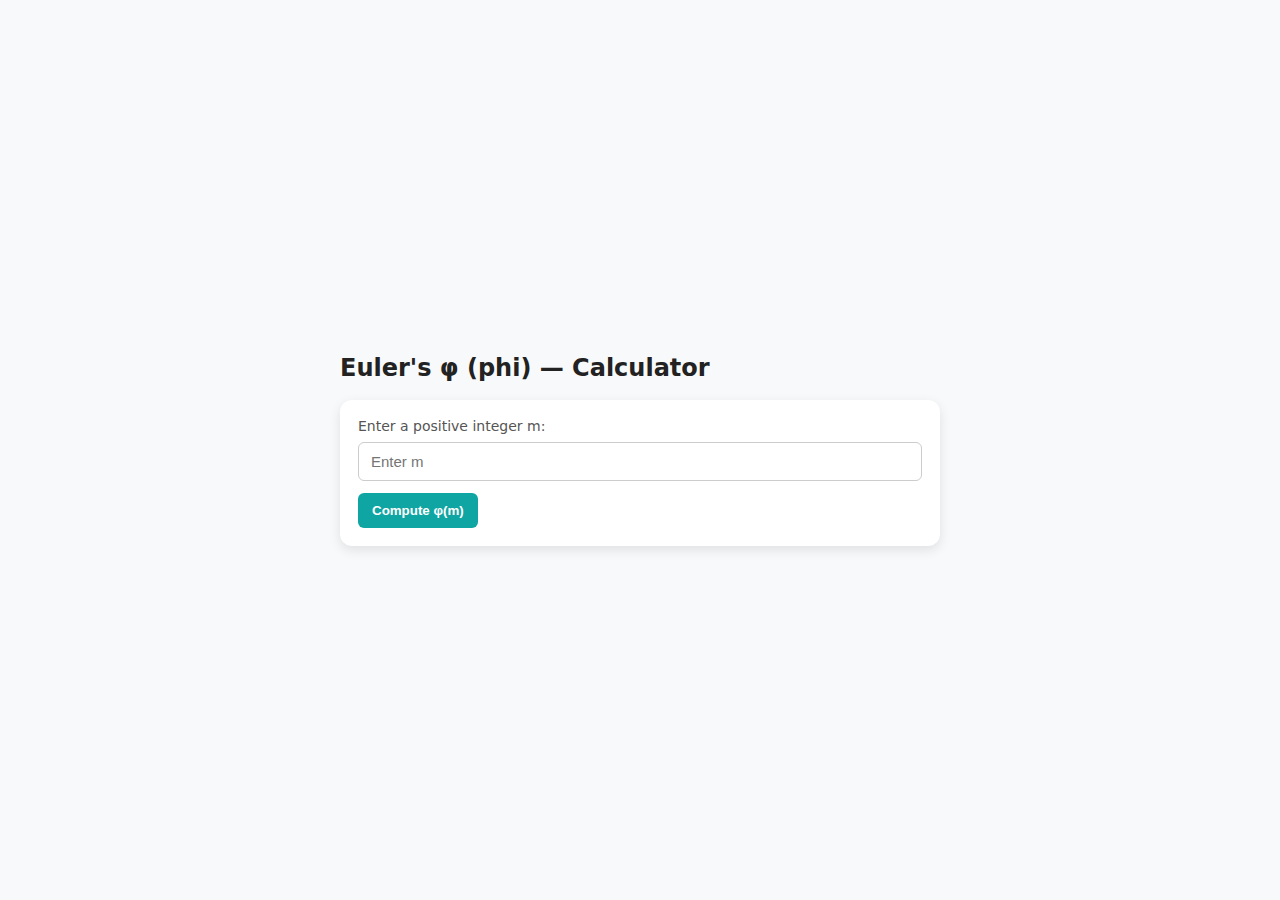
<file: eulerphifunction.html>
<!doctype html>
<html lang="en">
<head>
  <meta charset="utf-8" />
  <meta name="viewport" content="width=device-width, initial-scale=1" />
  <title>Euler's φ (phi) — Calculator</title>
  <style>
    :root{--bg:#0f1724;--card:#0b1220;--muted:#9aa7bf;--accent:#6ee7b7;--glass: rgba(255,255,255,0.03)}
    *{box-sizing:border-box}
    body{margin:0;font-family:Inter,system-ui,Segoe UI,Roboto,'Helvetica Neue',Arial;min-height:100vh;display:flex;align-items:center;justify-content:center;background:#f8f9fa;color:#111;padding:24px}
    .wrap{width:100%;max-width:600px}
    header{margin-bottom:18px}
    header h1{font-size:24px;margin:0;color:#222}
    .card{background:#fff;border-radius:12px;padding:18px;box-shadow:0 4px 12px rgba(0,0,0,0.1);}
    label{display:block;font-size:14px;margin-bottom:8px;color:#555}
    input[type="text"]{width:100%;padding:10px 12px;border-radius:6px;border:1px solid #ccc;font-size:15px}
    button{padding:10px 14px;border-radius:6px;border:0;background:#0ea5a3;color:#fff;font-weight:600;cursor:pointer}
    .result, .steps{margin-top:12px;padding:12px;border-radius:8px;background:#f1f3f5;border:1px solid #ccc;color:#111}
    .error{color:#c00;background:#fee;padding:8px;border-radius:6px}
    .step-line{margin-bottom:6px}
  </style>
</head>
<body>
  <div class="wrap">
    <header>
      <h1>Euler's φ (phi) — Calculator</h1>
    </header>

    <div class="card">
      <label for="m">Enter a positive integer m:</label>
      <input id="m" type="text" placeholder="Enter m" inputmode="numeric" />
      <div style="margin-top:12px">
        <button id="calc">Compute φ(m)</button>
      </div>
      <div id="steps" class="steps" style="display:none"></div>
    </div>
  </div>

  <script>
    function parseInput(s){
      s = (s||"").trim();
      if(!s || !/^\d+$/.test(s)) return null;
      try{ return BigInt(s); } catch(e){ return null; }
    }

    function factorize(n){
      let factors = new Map();
      while(n % 2n === 0n){ factors.set('2',(factors.get('2')||0)+1); n/=2n; }
      let f=3n; while(f*f<=n){
        while(n%f===0n){ factors.set(f.toString(),(factors.get(f.toString())||0)+1); n/=f; }
        f+=2n;
      }
      if(n>1n) factors.set(n.toString(),1);
      return factors;
    }

    function computePhi(m){
      if(m===0n) return 0n;
      if(m===1n) return 1n;
      const factors = factorize(m);
      const primes = Array.from(factors.keys()).map(x=>BigInt(x));
      let num=1n, den=1n;
      for(const p of primes){ num*=(p-1n); den*=p; }
      return {phi: (m*num)/den, factors, num, den, primes};
    }

    const inEl = document.getElementById('m');
    const stepsEl = document.getElementById('steps');
    const btn = document.getElementById('calc');

    function showError(msg){ stepsEl.style.display='block'; stepsEl.innerHTML=`<div class="error">${msg}</div>`; }

    function renderSteps(res, mStr){
      const {phi, factors, num, den} = res;
      let html = '';
      html += `<div class="step-line"><strong>Title:</strong> Euler's φ (phi) Calculation</div>`;
      html += `<div class="step-line"><strong>User input (m):</strong> ${mStr}</div>`;
      const factorStr = Array.from(factors.entries()).map(([p,e])=> `${p}<sup>${e}</sup>`).join(' × ');
      html += `<div class="step-line">φ(m) = φ(${factorStr})</div>`;
      html += `<div class="step-line">φ(m) = ${mStr} × ${num} / ${den}</div>`;
      html += `<div class="step-line">φ(m) = ${phi}</div>`;
      stepsEl.style.display='block';
      stepsEl.innerHTML = html;
    }

    btn.addEventListener('click',()=>{
      const parsed = parseInput(inEl.value);
      if(parsed===null || parsed<0n){ showError('Enter a valid positive integer.'); return; }
      if(parsed>10n**30n){ showError('Number too large.'); return; }
      const res = computePhi(parsed);
      renderSteps(res, parsed.toString());
    });

    inEl.addEventListener('keydown',e=>{ if(e.key==='Enter') btn.click(); });
  </script>
</body>
</html>
</file>
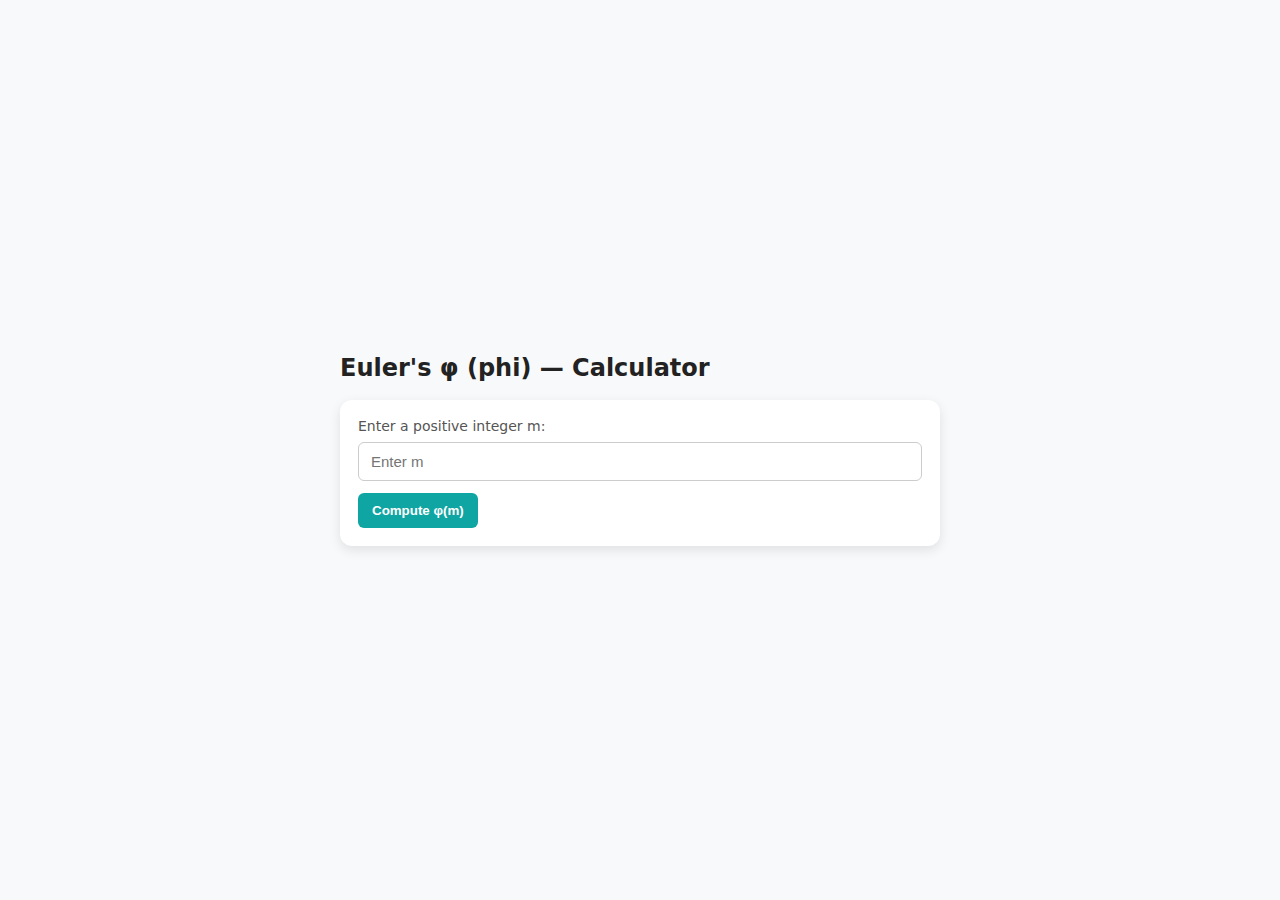
<file: eulersphicalculator.html>
<!doctype html>
<html lang="en">
<head>
  <meta charset="utf-8" />
  <meta name="viewport" content="width=device-width, initial-scale=1" />
  <title>Euler's φ (phi) — Calculator</title>
  <style>
    :root{--bg:#0f1724;--card:#0b1220;--muted:#9aa7bf;--accent:#6ee7b7;--glass: rgba(255,255,255,0.03)}
    *{box-sizing:border-box}
    body{margin:0;font-family:Inter,system-ui,Segoe UI,Roboto,'Helvetica Neue',Arial;min-height:100vh;display:flex;align-items:center;justify-content:center;background:#f8f9fa;color:#111;padding:24px}
    .wrap{width:100%;max-width:600px}
    header{margin-bottom:18px}
    header h1{font-size:24px;margin:0;color:#222}
    .card{background:#fff;border-radius:12px;padding:18px;box-shadow:0 4px 12px rgba(0,0,0,0.1);}
    label{display:block;font-size:14px;margin-bottom:8px;color:#555}
    input[type="text"]{width:100%;padding:10px 12px;border-radius:6px;border:1px solid #ccc;font-size:15px}
    button{padding:10px 14px;border-radius:6px;border:0;background:#0ea5a3;color:#fff;font-weight:600;cursor:pointer}
    .result, .steps{margin-top:12px;padding:12px;border-radius:8px;background:#f1f3f5;border:1px solid #ccc;color:#111}
    .error{color:#c00;background:#fee;padding:8px;border-radius:6px}
    .step-line{margin-bottom:6px}
  </style>
</head>
<body>
  <div class="wrap">
    <header><h1>Euler's φ (phi) — Calculator</h1></header>
    <div class="card">
      <label for="m">Enter a positive integer m:</label>
      <input id="m" type="text" placeholder="Enter m" inputmode="numeric" />
      <div style="margin-top:12px">
        <button id="calc">Compute φ(m)</button>
      </div>
      <div id="steps" class="steps" style="display:none"></div>
    </div>
  </div>
  <script>
    function parseInput(s){ s = (s||"").trim(); if(!s || !/^\d+$/.test(s)) return null; try{ return BigInt(s); } catch(e){ return null; } }
    function factorize(n){
      let factors = new Map();
      while(n % 2n === 0n){ factors.set('2',(factors.get('2')||0)+1); n/=2n; }
      let f=3n; while(f*f<=n){
        while(n%f===0n){ factors.set(f.toString(),(factors.get(f.toString())||0)+1); n/=f; }
        f+=2n;
      }
      if(n>1n) factors.set(n.toString(),1);
      return factors;
    }
    function computePhi(m){
      if(m===0n) return 0n;
      if(m===1n) return 1n;
      const factors = factorize(m);
      const primes = Array.from(factors.keys()).map(x=>BigInt(x));
      let num=1n, den=1n;
      for(const p of primes){ num*=(p-1n); den*=p; }
      return {phi: (m*num)/den, factors, num, den, primes};
    }
    const inEl = document.getElementById('m');
    const stepsEl = document.getElementById('steps');
    const btn = document.getElementById('calc');
    function showError(msg){ stepsEl.style.display='block'; stepsEl.innerHTML=`<div class="error">${msg}</div>`; }
    function renderSteps(res, mStr){
      const {phi, factors, num, den} = res;
      let html = '';
      html += `<div class="step-line"><strong>Title:</strong> Euler's φ (phi) Calculation</div>`;
      html += `<div class="step-line"><strong>User input (m):</strong> ${mStr}</div>`;
      const factorStr = Array.from(factors.entries()).map(([p,e])=> `${p}<sup>${e}</sup>`).join(' × ');
      html += `<div class="step-line">φ(m) = φ(${factorStr})</div>`;
      html += `<div class="step-line">φ(m) = ${mStr} × ${num} / ${den}</div>`;
      html += `<div class="step-line">φ(m) = ${phi}</div>`;
      stepsEl.style.display='block';
      stepsEl.innerHTML = html;
    }
    btn.addEventListener('click',()=>{
      const parsed = parseInput(inEl.value);
      if(parsed===null || parsed<0n){ showError('Enter a valid positive integer.'); return; }
      if(parsed>10n**30n){ showError('Number too large.'); return; }
      const res = computePhi(parsed);
      renderSteps(res, parsed.toString());
    });
    inEl.addEventListener('keydown',e=>{ if(e.key==='Enter') btn.click(); });
  </script>
</body>
</html>
</file>
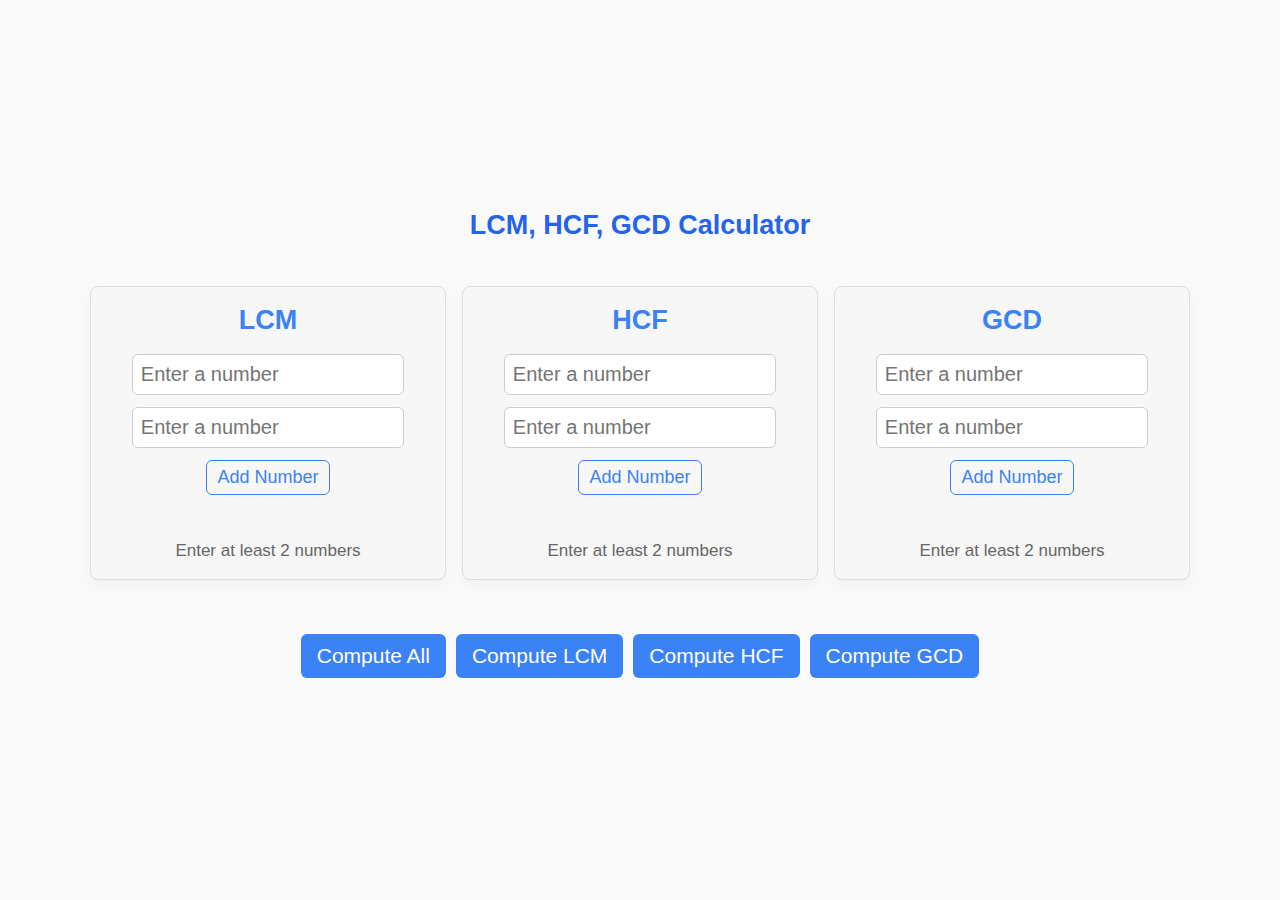
<file: lcmhcfgcd.html>
<!DOCTYPE html>
<html lang="en">
<head>
<meta charset="utf-8" />
<meta name="viewport" content="width=device-width,initial-scale=1" />
<title>LCM | HCF | GCD Calculator</title>
<style>
  :root {
    --gap: 16px;
    --card-bg: #f7f7f7;
    --card-border: #ddd;
    --accent: #3b82f6;
  }
  body { margin: 0; font-family: Arial, sans-serif; background: #fafafa; display: flex; align-items: center; justify-content: center; min-height: 92vh;
    padding: 24px; }
  h3{ font-size: 27px; color: #2563eb; }
  .wrap { width: 100%; max-width: 1100px; }
  .controls { display: flex; justify-content: center; margin-bottom: 16px; gap: 10px; flex-wrap: wrap; }
  .main-btn { background: var(--accent); color: #fff; border: none; padding: 10px 16px; border-radius: 6px; cursor: pointer; font-size: 21px;
             transition: background 0.3s; }
  .main-btn:hover { background: #2563eb; }
  .row { display: flex; gap: var(--gap); flex-wrap: wrap; }
  .card { flex: 1 1 calc(33.33% - var(--gap)); min-width: 260px; background: var(--card-bg); border: 1px solid var(--card-border); border-radius: 8px;
    padding: 18px; box-shadow: 0 6px 18px rgba(0,0,0,0.04); text-align: center; box-sizing: border-box; }
  .card h3 { margin: 0 0 12px 0; color: var(--accent); }
  .inputs-container { display: flex; flex-direction: column; align-items: center; }
  .card input { width: 80%; padding: 8px; margin: 6px 0; border: 1px solid #ccc; border-radius: 6px; font-size: 20px; }
  .small-btn { background: transparent; border: 1px solid var(--accent); color: var(--accent); padding: 6px 10px; border-radius: 6px; cursor: pointer;
    font-size: 18px; margin: 6px 0; }
  .result { margin-top: 10px; font-weight: 700; font-size: 20px; color: #222; min-height: 22px; }
  .hint { font-size: 17px; color: #666; margin-top: 8px; }
  @media (max-width: 720px) {
    .card { flex: 1 1 100%; }
    .card input { width: 90%; }
  }
</style>
</head>
<body>
  <div class="wrap">
    <h3><center>LCM, HCF, GCD Calculator</center></h3>
    <br>    
    <div class="row">
      <div class="card">
        <h3>LCM</h3>
        <div class="inputs-container" id="lcmInputs">
          <input type="number" placeholder="Enter a number">
          <input type="number" placeholder="Enter a number">
        </div>
        <button class="small-btn" onclick="addInput('lcmInputs')">Add Number</button>
        <div class="result" id="lcmResult"></div>
        <div class="hint">Enter at least 2 numbers</div>
      </div>
      <div class="card">
        <h3>HCF</h3>
        <div class="inputs-container" id="hcfInputs">
          <input type="number" placeholder="Enter a number">
          <input type="number" placeholder="Enter a number">
        </div>
        <button class="small-btn" onclick="addInput('hcfInputs')">Add Number</button>
        <div class="result" id="hcfResult"></div>
        <div class="hint">Enter at least 2 numbers</div>
      </div>
      <div class="card">
        <h3>GCD</h3>
        <div class="inputs-container" id="gcdInputs">
          <input type="number" placeholder="Enter a number">
          <input type="number" placeholder="Enter a number">
        </div>
        <button class="small-btn" onclick="addInput('gcdInputs')">Add Number</button>
        <div class="result" id="gcdResult"></div>
        <div class="hint">Enter at least 2 numbers</div>
      </div>
    </div>
    <br><br><br>
    <div class="controls">
      <button class="main-btn" onclick="computeAll()">Compute All</button>
      <button class="main-btn" onclick="computeLCM()">Compute LCM</button>
      <button class="main-btn" onclick="computeHCF()">Compute HCF</button>
      <button class="main-btn" onclick="computeGCD()">Compute GCD</button>
    </div>    
  </div>
  <script>
    function gcd2(a, b) {
      while (b !== 0) {
        let t = a % b;
        a = b;
        b = t;
      }
      return Math.abs(a);
    }

    function gcdArray(arr) {
      return arr.reduce((a, b) => gcd2(a, b));
    }

    function lcm2(a, b) {
      if (a === 0 || b === 0) return 0;
      return Math.abs((a / gcd2(a, b)) * b);
    }

    function lcmArray(arr) {
      return arr.reduce((a, b) => lcm2(a, b));
    }

    function addInput(containerId) {
      const container = document.getElementById(containerId);
      const input = document.createElement('input');
      input.type = 'number';
      input.placeholder = 'Enter a number';
      container.appendChild(input);
      input.focus();
    }

    function readNumbers(containerId) {
      return Array.from(document.getElementById(containerId).querySelectorAll('input'))
        .map(i => parseInt(i.value, 10))
        .filter(v => Number.isInteger(v) && v > 0);
    }

    function computeLCM() {
      const nums = readNumbers('lcmInputs');
      document.getElementById('lcmResult').innerText =
        nums.length >= 2 ? 'LCM = ' + lcmArray(nums) : 'Enter at least 2 numbers';
    }

    function computeHCF() {
      const nums = readNumbers('hcfInputs');
      document.getElementById('hcfResult').innerText =
        nums.length >= 2 ? 'HCF = ' + gcdArray(nums) : 'Enter at least 2 numbers';
    }

    function computeGCD() {
      const nums = readNumbers('gcdInputs');
      document.getElementById('gcdResult').innerText =
        nums.length >= 2 ? 'GCD = ' + gcdArray(nums) : 'Enter at least 2 numbers';
    }

    function computeAll() {
      computeLCM();
      computeHCF();
      computeGCD();
    }
  </script>
</body>
</html>
</file>
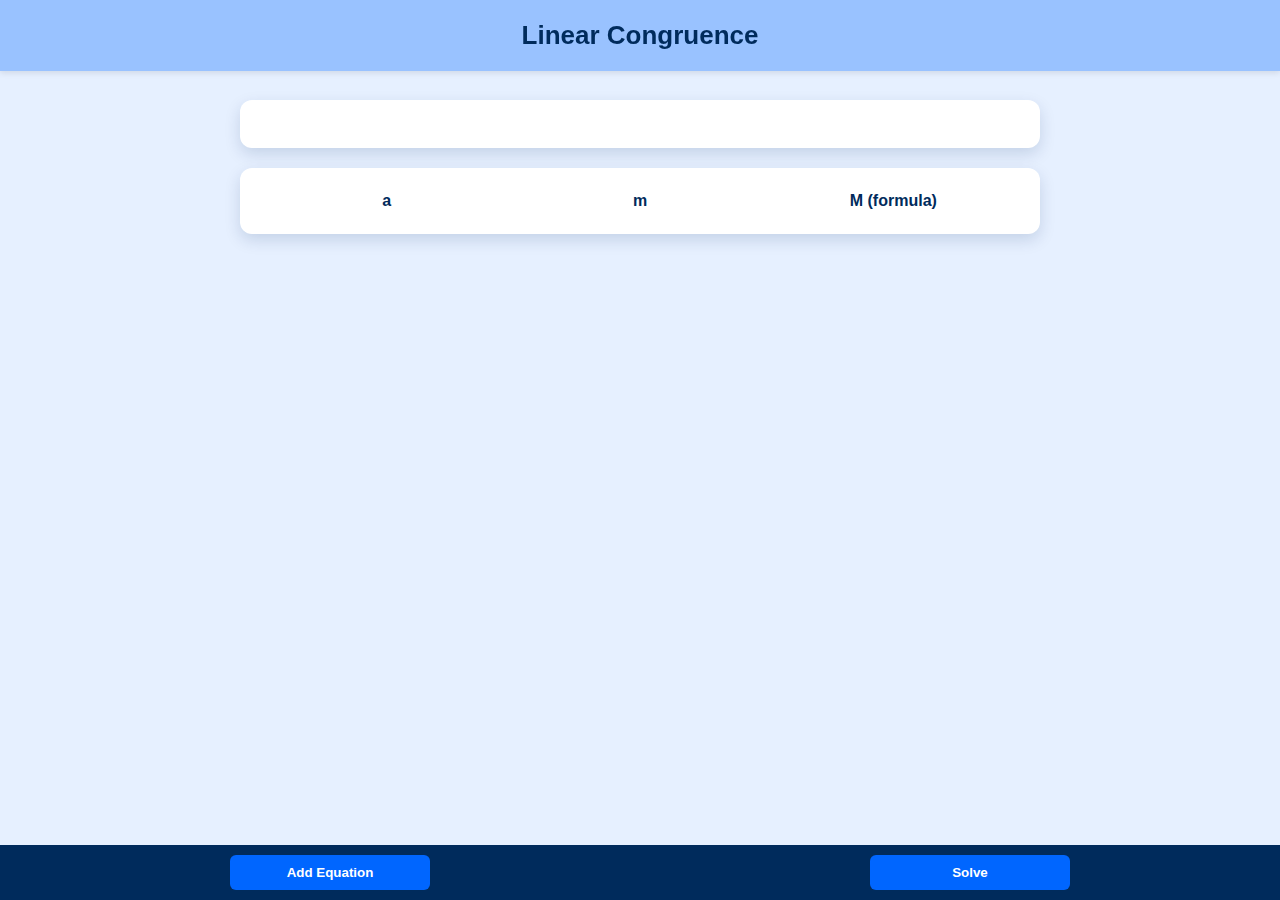
<file: linearcongruence.html>
<!doctype html>
<html lang="en">
<head>
<meta charset="utf-8" />
<meta name="viewport" content="width=device-width,initial-scale=1" />
<title>Linear Congruence</title>
<style>
body{
  margin:0;
  font-family:sans-serif;
  min-height:70vh;
  background:#e6f0ff;
  color:#002b5c;
  padding:100px 0 60px;
  display:flex;
  justify-content:center;
}
.titleo{
  position:fixed;
  top:0;
  left:0;
  width:100%;
  background:#99c2ff;
  text-align:center;
  padding:20px 0;
  box-shadow:0 2px 6px rgba(0,0,0,0.1);
  z-index:1000;
}
.titleo h1{
  margin:0;
  font-size:26px;
  color:#002b5c;
}
.grid-container{
  display:flex;
  flex-direction:column;
  gap:20px;
  max-width:800px;
  width:90%;
}
.card{
  background:white;
  padding:24px;
  border-radius:12px;
  box-shadow:0 6px 16px rgba(0,43,92,0.15);
}
.equations{list-style:none;padding:0;margin:0;display:flex;flex-direction:column;gap:8px;}
li{
  padding:10px 12px;
  border-radius:8px;
  background:#f0f6ff;
  display:flex;
  align-items:center;
  gap:6px;
}
input[type="number"]{
  width:80px;
  padding:6px;
  border:1px solid #99c2ff;
  border-radius:6px;
  font-size:14px;
}
button{
  background:#0066ff;
  color:white;
  border:none;
  padding:10px 14px;
  border-radius:6px;
  cursor:pointer;
  font-weight:600;
}
button:hover{background:#0052cc}
.del{background:#ff4d4d}
.del:hover{background:#cc0000}
.taskbar{
  position:fixed;
  bottom:0;
  left:0;
  width:100%;
  background:#002b5c;
  padding:10px;
  display:flex;
  justify-content:space-around;
}
.taskbar button{width:200px}

.table-container{
  background:white;
  padding:24px;
  border-radius:12px;
  box-shadow:0 6px 16px rgba(0,43,92,0.15);
  display:grid;
  gap:8px;
  grid-template-columns: repeat(3, 1fr);
}
.table-container .header{
  font-weight:600;
  text-align:center;
}
.table-container input{
  width:100%;
  padding:6px;
  border:1px solid #99c2ff;
  border-radius:6px;
  font-size:14px;
  text-align:center;
}
.tooltip {
  position: relative;
  display: inline-block;
  cursor: help;
  text-align: center;
}

.tooltip .tooltiptext {
  visibility: hidden;
  width: max-content;
  max-width: 250px;
  background-color: #0066ff;
  color: #fff;
  text-align: center;
  padding: 6px 8px;
  border-radius: 6px;
  position: absolute;
  z-index: 10;
  bottom: 125%; /* position above the header */
  left: 50%;
  transform: translateX(-50%);
  opacity: 0;
  transition: opacity 0.3s;
  font-size: 12px;
  line-height: 1.2;
}

.tooltip:hover .tooltiptext {
  visibility: visible;
  opacity: 1;
}

</style>
</head>
<body>
<div class="titleo">
  <h1>Linear Congruence</h1>
</div>

<div class="grid-container">
  <!-- Top container: user adds equations -->
  <div class="card">
    <ul id="equations" class="equations"></ul>
  </div>

  <!-- Bottom container: dynamic 3-column grid -->
  <div class="table-container" id="bottomGrid">
    <div class="header">a</div>
    <div class="header">m</div>
    <div class="header tooltip">
  M (formula)
  <span class="tooltiptext">M_i = (m1×m2×…×mn) / m_i</span>
</div>
  </div>
</div>

<div class="taskbar">
  <button id="addBtn">Add Equation</button>
  <button id="solveBtn">Solve</button>
</div>

<div class="card" id="solveContainer" style="display:none; margin-top:20px;">
  <div class="table-container" id="solveGrid"></div>
</div>

<script>
const solveBtn = document.getElementById('solveBtn');
const solveContainer = document.getElementById('solveContainer');
const solveGrid = document.getElementById('solveGrid');
const leastValuesDiv = document.getElementById('leastValues');


// Function to compute modular inverse using Extended Euclidean Algorithm
function modInverse(a, m) {
  let m0 = m, t, q;
  let x0 = 0, x1 = 1;
  if (m === 1) return 0;
  while (a > 1) {
    q = Math.floor(a / m);
    t = m;
    m = a % m; a = t;
    t = x0;
    x0 = x1 - q * x0;
    x1 = t;
  }
  if (x1 < 0) x1 += m0;
  return x1;
}

solveBtn.onclick = () => {
  if(equations.length === 0) return;
  solveContainer.style.display = 'block';
  solveGrid.innerHTML = '';
  solveGrid.style.gridTemplateColumns = `repeat(${equations.length}, 1fr)`;

  const mValues = equations.map(r => Number(r.mInput.value) || 1);
  const product = mValues.reduce((acc,v)=>acc*v,1);

  equations.forEach((r, idx) => {
    const mVal = Number(r.mInput.value);
    const MVal = product / mVal;
    const yi = modInverse(MVal % mVal, mVal);
    const cell = document.createElement('input');
    cell.value = `M${idx+1}y${idx+1} ≡ ${yi} (mod ${mVal})`;
    cell.readOnly = true;
    solveGrid.appendChild(cell);
  });

  const leastValuesText = equations.map((r, idx) => `y${idx+1}=${yiValues[idx]}`).join('; ');
  leastValuesDiv.textContent = `The least possible values are ${leastValuesText}`;
};
</script>


<script>
const list = document.getElementById('equations');
const addBtn = document.getElementById('addBtn');
const bottomGrid = document.getElementById('bottomGrid');

let equations = [];

function addEquation(){
  const li = document.createElement('li');
  li.innerHTML = `x = <input type="number" class="a"/> (mod <input type="number" class="m"/>)`;
  
  const del = document.createElement('button');
  del.textContent = 'X';
  del.className = 'del';
  del.onclick = () => {
    li.remove();
    const idx = equations.indexOf(rowObj);
    if(idx > -1) equations.splice(idx,1);
    updateBottomGrid();
  };
  li.appendChild(del);
  list.appendChild(li);

  const aInput = li.querySelector('.a');
  const mInput = li.querySelector('.m');

  const rowObj = {aInput, mInput};
  equations.push(rowObj);

  function updateRow(){
    updateBottomGrid();
  }

  aInput.addEventListener('input', updateRow);
  mInput.addEventListener('input', updateRow);
  updateBottomGrid();
}

function updateBottomGrid(){
  bottomGrid.innerHTML = `
    <div class="header">a</div>
    <div class="header">m</div>
    <div class="header">M</div>
  `;

  const mValues = equations.map(r => Number(r.mInput.value) || 1);
  const product = mValues.reduce((acc,v)=>acc*v,1);

  equations.forEach((r, idx)=>{
    const aVal = r.aInput.value || '';
    const mVal = r.mInput.value || '';
    const MVal = mVal ? product / Number(mVal) : '';

    const inputA = document.createElement('input');
    inputA.value = aVal; inputA.readOnly = true;
    const inputM = document.createElement('input');
    inputM.value = mVal; inputM.readOnly = true;
    const inputMx = document.createElement('input');
    inputMx.value = MVal; inputMx.readOnly = true;

    bottomGrid.appendChild(inputA);
    bottomGrid.appendChild(inputM);
    bottomGrid.appendChild(inputMx);
  });
}

addBtn.onclick = addEquation;

</script>
</body>
</html>
</file>
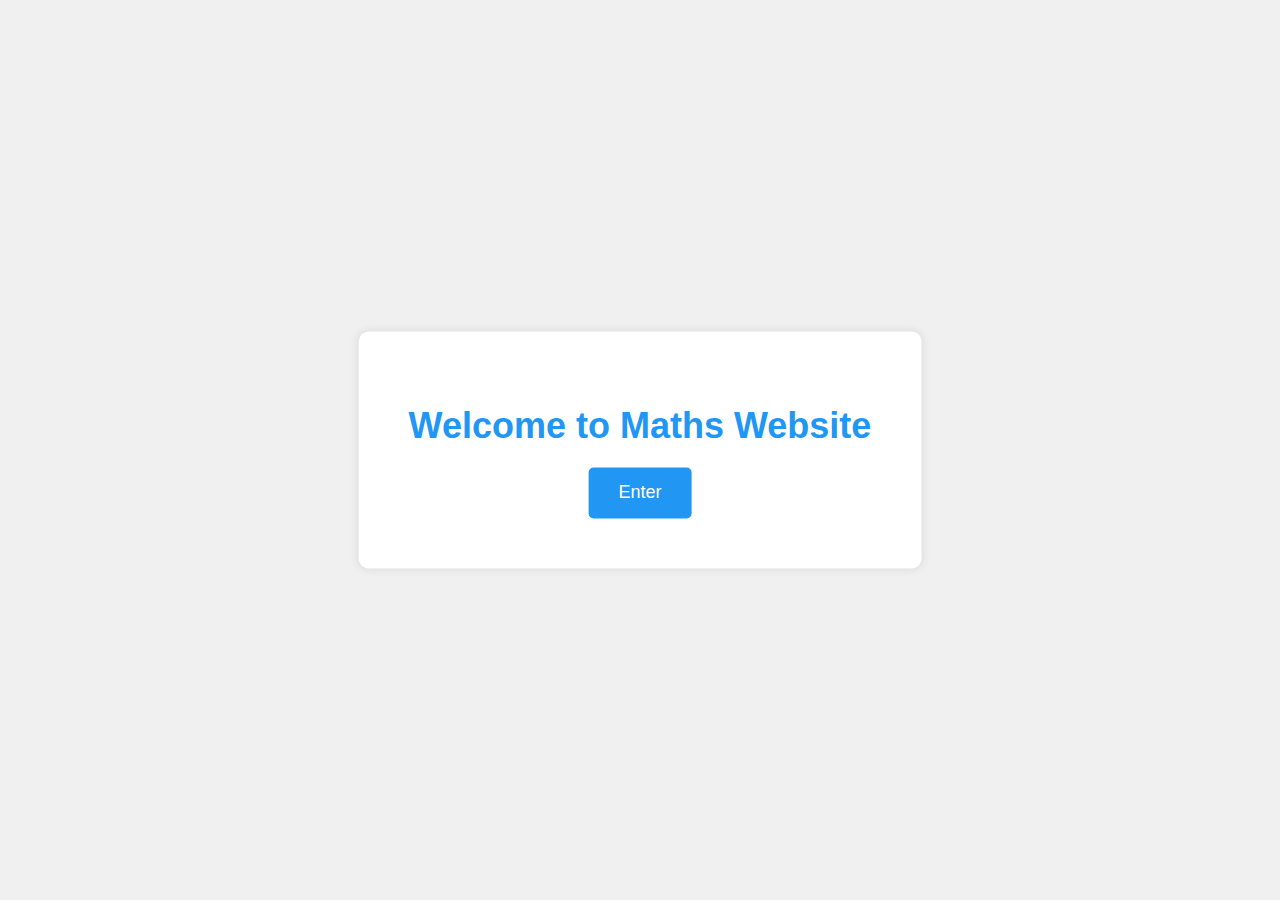
<file: maths website.html>
<!DOCTYPE html>
<html lang="en">
<head>
    <meta charset="UTF-8">
    <meta name="viewport" content="width=device-width, initial-scale=1.0">
    <title>Maths Website</title>
    <style>
        body {
            font-family: Arial, sans-serif;
            margin: 0;
            padding: 0;
            background-color: #fff;
        }

        #welcome-iframe {
            position: fixed;
            top: 0;
            left: 0;
            width: 100%;
            height: 100%;
            border: none;
            z-index: 1;
            background-color: #fff;
        }

        #main-content {
            text-align: center;
            margin-top: 50px;
            display: none;
        }

        .button {
            margin: 10px;
            padding: 15px 30px;
            font-size: 18px;
            cursor: pointer;
            border: none;
            border-radius: 5px;
            background-color: #2196F3;
            color: #fff;
            transition: background-color 0.3s ease;
        }

        .button:hover {
            background-color: #1976D2;
        }

        .welcome-container {
            position: absolute;
            top: 50%;
            left: 50%;
            transform: translate(-50%, -50%);
            text-align: center;
            background-color: #fff;
            padding: 50px;
            border-radius: 10px;
            box-shadow: 0 0 10px rgba(0, 0, 0, 0.1);
        }

        .welcome-container h1 {
            font-size: 36px;
            margin-bottom: 20px;
            color: #2196F3;
        }

        #enter-button {
            padding: 15px 30px;
            font-size: 18px;
            cursor: pointer;
            border: none;
            border-radius: 5px;
            background-color: #2196F3;
            color: #fff;
            transition: background-color 0.3s ease;
        }

        #enter-button:hover {
            background-color: #1976D2;
        }
    </style>
</head>
<body>
    <iframe id="welcome-iframe" srcdoc="
        <html>
            <body style='margin: 0; background-color: #f0f0f0;'>
                <div class='welcome-container'>
                    <h1>Welcome to Maths Website</h1>
                    <button id='enter-button'>Enter</button>
                    <script>
                        document.getElementById('enter-button').addEventListener('click', function() {
                            window.parent.document.getElementById('welcome-iframe').style.display = 'none';
                            window.parent.document.getElementById('main-content').style.display = 'block';
                        });
                    </script>
                </div>
                <style>
                    body {
                        font-family: Arial, sans-serif;
                    }
                    .welcome-container {
                        position: absolute;
                        top: 50%;
                        left: 50%;
                        transform: translate(-50%, -50%);
                        text-align: center;
                        background-color: #fff;
                        padding: 50px;
                        border-radius: 10px;
                        box-shadow: 0 0 10px rgba(0, 0, 0, 0.1);
                    }
                    .welcome-container h1 {
                        font-size: 36px;
                        margin-bottom: 20px;
                        color: #2196F3;
                    }
                    #enter-button {
                        padding: 15px 30px;
                        font-size: 18px;
                        cursor: pointer;
                        border: none;
                        border-radius: 5px;
                        background-color: #2196F3;
                        color: #fff;
                        transition: background-color 0.3s ease;
                    }
                    #enter-button:hover {
                        background-color: #1976D2;
                    }
                </style>
            </body>
        </html>
    " frameborder="0" width="100%" height="100%"></iframe>

    <div id="main-content">
        <a href="https://harish040805.github.io/newdatastructureconcepts/cycledetection.html"><button class="button" id="button1">Graph Detection</button></a>
		<a href="https://harish040805.github.io/newtonslawofcooling/"><button class="button" id="button6">Newton's Law of Cooling</button></a>
    </div>
</body>
</html>
</file>
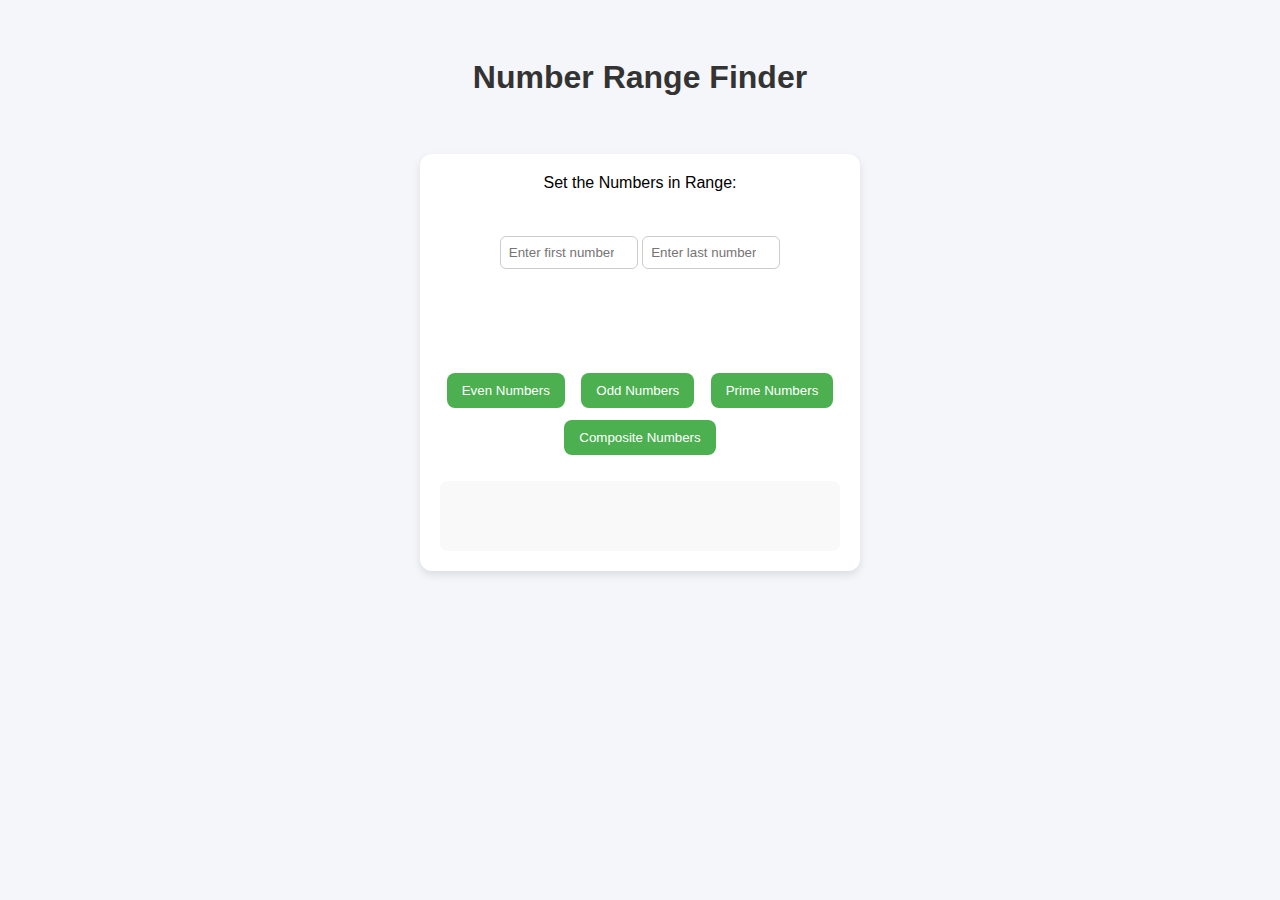
<file: numberrangefinder.html>
<!DOCTYPE html>
<html lang="en">
<head>
  <meta charset="UTF-8">
  <title>Number Range Finder</title>
  <style>
    body {
      font-family: Arial, sans-serif;
      background: #f4f6f9;
      display: flex;
      flex-direction: column;
      align-items: center;
      padding: 30px;
    }
    h1 {
      color: #333;
    }
    .container {
      background: white;
      padding: 20px;
      border-radius: 12px;
      box-shadow: 0 4px 8px rgba(0,0,0,0.1);
      max-width: 400px;
      width: 100%;
      text-align: center;
    }
    input {
      padding: 8px;
      margin: 8px 0;
      width: 120px;
      border: 1px solid #ccc;
      border-radius: 6px;
      text-align: center;
    }
    button {
      margin: 6px;
      padding: 10px 15px;
      border: none;
      border-radius: 8px;
      background: #4CAF50;
      color: white;
      cursor: pointer;
      transition: background 0.2s;
    }
    button:hover {
      background: #2e7031;
    }
    .active {
      background: #2e7031 !important;
    }
    #result {
      margin-top: 20px;
      padding: 10px;
      background: #f9f9f9;
      border-radius: 8px;
      min-height: 50px;
    }
  </style>
</head>
<body>
  <h1>Number Range Finder</h1>
  <br><br>
  <div class="container">
    <label>Set the Numbers in Range: </label><br><br><br>
    <input type="number" id="first" placeholder="Enter first number">
    <input type="number" id="last" placeholder="Enter last number">
    <br><br><br><br><br><br>
    <div>
      <button id="btnEven" onclick="setOperation('even')">Even Numbers</button>
      <button id="btnOdd" onclick="setOperation('odd')">Odd Numbers</button>
      <button id="btnPrime" onclick="setOperation('prime')">Prime Numbers</button>
      <button id="btnComposite" onclick="setOperation('composite')">Composite Numbers</button>
    </div>
    <div id="result"></div>
  </div>

  <script>
    let currentOperation = null;

    function getRange() {
      let first = parseInt(document.getElementById("first").value);
      let last = parseInt(document.getElementById("last").value);
      if (isNaN(first) || isNaN(last)) {
        return [];
      }
      if (first > last) {
        [first, last] = [last, first];
      }
      let range = [];
      for (let i = first; i <= last; i++) {
        range.push(i);
      }
      return range;
    }

    function isPrime(num) {
      if (num < 2) return false;
      for (let i = 2; i <= Math.sqrt(num); i++) {
        if (num % i === 0) return false;
      }
      return true;
    }

    function showResult(text, numbers) {
      document.getElementById("result").innerText =
        text + ": " + (numbers.length ? numbers.join(", ") : "None");
    }

    function setOperation(op) {
      currentOperation = op;
      highlightButton(op);
      updateResult();
    }

    function updateResult() {
      if (!currentOperation) return;
      let range = getRange();
      if (range.length === 0) {
        document.getElementById("result").innerText = "Please enter valid numbers!";
        return;
      }

      if (currentOperation === "even") {
        showResult("Even Numbers", range.filter(n => n % 2 === 0));
      } else if (currentOperation === "odd") {
        showResult("Odd Numbers", range.filter(n => n % 2 !== 0));
      } else if (currentOperation === "prime") {
        showResult("Prime Numbers", range.filter(n => isPrime(n)));
      } else if (currentOperation === "composite") {
        showResult("Composite Numbers", range.filter(n => n > 1 && !isPrime(n)));
      }
    }

function highlightButton(op) {
  ["btnEven","btnOdd","btnPrime","btnComposite"].forEach(id => {
    document.getElementById(id).classList.remove("active");
  });
  if (op === "even") document.getElementById("btnEven").classList.add("active");
  if (op === "odd") document.getElementById("btnOdd").classList.add("active");
  if (op === "prime") document.getElementById("btnPrime").classList.add("active");
  if (op === "composite") document.getElementById("btnComposite").classList.add("active");
}

    document.getElementById("first").addEventListener("input", updateResult);
    document.getElementById("last").addEventListener("input", updateResult);
  </script>
</body>
</html>
</file>
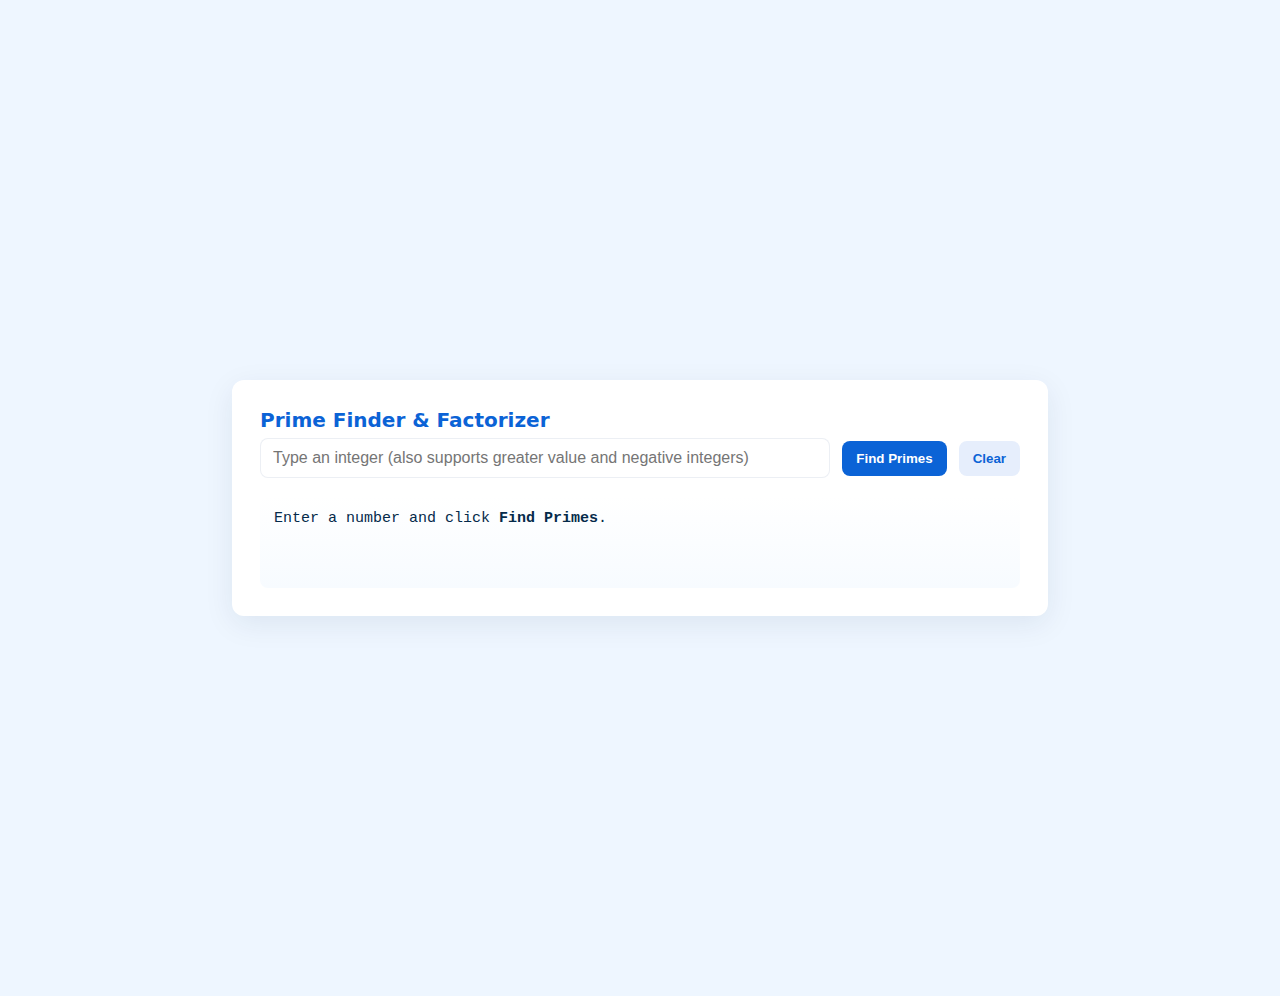
<file: primefinderfactorizer.html>
<!doctype html>
<html lang="en">
<head>
<meta charset="utf-8" />
<meta name="viewport" content="width=device-width,initial-scale=1" />
<title>Prime Finder & Factorizer</title>
<style>
  :root{
    --bg:#eef6ff;
    --card:#fff;
    --accent:#0b63d6;
    --muted:#234567;
  }
  body{
    margin:0;
    font-family:Inter, ui-sans-serif, system-ui, -apple-system, "Segoe UI", Roboto, "Helvetica Neue", Arial;
    background:var(--bg);
    color:var(--muted);
    min-height:100vh;
    display:flex;
    align-items:center;
    justify-content:center;
    padding:48px 16px;
  }
  .card{
    width:760px;
    max-width:96%;
    background:var(--card);
    border-radius:12px;
    box-shadow:0 8px 30px rgba(12,40,80,0.08);
    padding:28px;
  }
  h1{margin:0 0 6px; font-size:20px; color:var(--accent)}
  p.lead{margin:0 0 18px; color:#345; font-size:14px}
  .row{display:flex; gap:12px; align-items:center; margin-bottom:12px; flex-wrap:wrap}
  input[type="number"]{
    flex:1;
    padding:10px 12px;
    border-radius:8px;
    border:1px solid rgba(12,50,120,0.08);
    font-size:16px;
  }
  button{
    background:var(--accent);
    color:white;
    border:none;
    padding:10px 14px;
    border-radius:8px;
    cursor:pointer;
    font-weight:600;
  }
  button:active{transform:translateY(1px)}
  .info{
    margin-top:12px;
    background:#f5fbff;
    border:1px solid rgba(11,99,214,0.08);
    padding:12px;
    border-radius:8px;
    font-size:14px;
  }
  .output{
    margin-top:18px;
    padding:14px;
    border-radius:8px;
    background:linear-gradient(180deg,#ffffff,#f7fbff);
    font-family: ui-monospace, SFMono-Regular, Menlo, Monaco, "Roboto Mono", monospace;
    font-size:15px;
    color:#052a4a;
  }
  .small{font-size:13px; color:#456}
  .muted{color:#64748b}
  .flex-between{display:flex; justify-content:space-between; align-items:center}
  .chips{display:flex; gap:8px; flex-wrap:wrap; margin-top:8px}
  .chip{background:#eef3ff;padding:6px 10px;border-radius:999px;font-weight:600;color:#073a9a}
</style>
</head>
<body>
  <div class="card" role="main">
    <div class="flex-between">
      <div>
        <h1>Prime Finder & Factorizer</h1>
      </div>
    </div>
    <div class="row">
      <input id="numInput" type="number" placeholder="Type an integer (also supports greater value and negative integers)" />
      <button id="goBtn">Find Primes</button>
      <button id="clearBtn" style="background:#e6eefc;color:var(--accent)">Clear</button>
    </div>
    <div id="out" class="output" aria-live="polite" style="min-height:64px">Enter a number and click <strong>Find Primes</strong>.</div>
  </div>

<script>
const out = document.getElementById('out');
const input = document.getElementById('numInput');
document.getElementById('goBtn').addEventListener('click', run);
document.getElementById('clearBtn').addEventListener('click', () => { input.value=''; out.innerHTML='Enter a number and click Find Primes.' });

function run(){
  const raw = input.value.trim();
  if(!raw){
    out.textContent = 'Please enter an integer.';
    return;
  }

  let sign = 1n;
  let s = raw;
  if(s[0]==='+' || s[0]==='-'){
    if(s[0]==='-') sign = -1n;
    s = s.slice(1);
  }
  if(!/^\d+$/.test(s)){
    out.textContent = 'Invalid input. Only integer digits (optionally leading + or -) are allowed.';
    return;
  }

  try {
    let n = BigInt(s) * sign;
    displayFactorization(n);
  } catch(e){
    out.textContent = 'Invalid integer (too large?).';
  }
}

function displayFactorization(n){
  if(n === 0n){
    out.innerHTML = '<strong>0</strong> — every nonzero integer divides 0 (infinite divisors).';
    return;
  }
  if(n === 1n || n === -1n){
    out.innerHTML = `${n.toString()} — ${n===1n? '1 is neither prime nor composite.' : '-1 is a unit (not prime).'}`;
    return;
  }

  const signStr = n < 0n ? '-1 × ' : '';
  const absN = n < 0n ? -n : n;

  if(isProbablyPrime(absN)){
    out.innerHTML = `${n.toString()} = ${signStr}<span class="chip">${absN.toString()}</span> <div class="small muted">(prime)</div>`;
    return;
  }

  const factors = factorizeBigInt(absN); 
  const compact = compressFactors(factors);
  const compactStr = compact.map(([p,exp]) => exp===1 ? `${p.toString()}` : `${p.toString()}^${exp}`).join(' × ');
  const expandedStr = factors.map(x => x.toString()).join(' × ');

  out.innerHTML = `
    <div><strong>${n.toString()}</strong></div>
    <div style="margin-top:8px">${signStr}${expandedStr}</div>
    <div class="small muted" style="margin-top:8px">${signStr}${compactStr}</div>
    <div class="chips" aria-hidden="true" style="margin-top:10px">
      ${[...new Set(factors.map(f=>f.toString()))].map(p=>`<div class="chip">${p}</div>`).join('')}
    </div>
  `;
}

function compressFactors(factors){
  const map = [];
  let i = 0;
  while(i < factors.length){
    const p = factors[i];
    let cnt = 1;
    i++;
    while(i < factors.length && factors[i] === p){ cnt++; i++; }
    map.push([p, cnt]);
  }
  return map;
}

function isProbablyPrime(n){
  if(n < 2n) return false;
  const smallPrimes = [2n,3n,5n,7n,11n,13n,17n,19n,23n,29n,31n];
  for(const p of smallPrimes){
    if(n === p) return true;
    if(n % p === 0n) return false;
  }
  const limit = 1000n;
  let i = 5n;
  let w = 2n;
  while(i * i <= n && i <= limit){
    if(n % i === 0n) return false;
    i += w;
    w = 6n - w;
  }
  return true;
}

function factorizeBigInt(n){
  let num = n;
  const out = [];
  while(num % 2n === 0n){
    out.push(2n); num /= 2n;
  }
  while(num % 3n === 0n){
    out.push(3n); num /= 3n;
  }
  let i = 5n;
  let step = 2n;
  const limit = bigintSqrt(num) + 1n;
  while(i <= limit && num > 1n){
    while(num % i === 0n){
      out.push(i);
      num /= i;
    }
    i += step;
    step = 6n - step; 
    if(i * i > num) break;
  }

  if(num > 1n){ 
	out.push(num);
  }

  return out;
}

function bigintSqrt(value){
  if(value < 0n) throw 'sqrt negative';
  if(value < 2n) return value;
  let x0 = value;
  let x1 = (value >> 1n) + 1n;
  while(x1 < x0){
    x0 = x1;
    x1 = (value / x1 + x1) >> 1n;
  }
  return x0;
}
</script>
</body>
</html>
</file>
